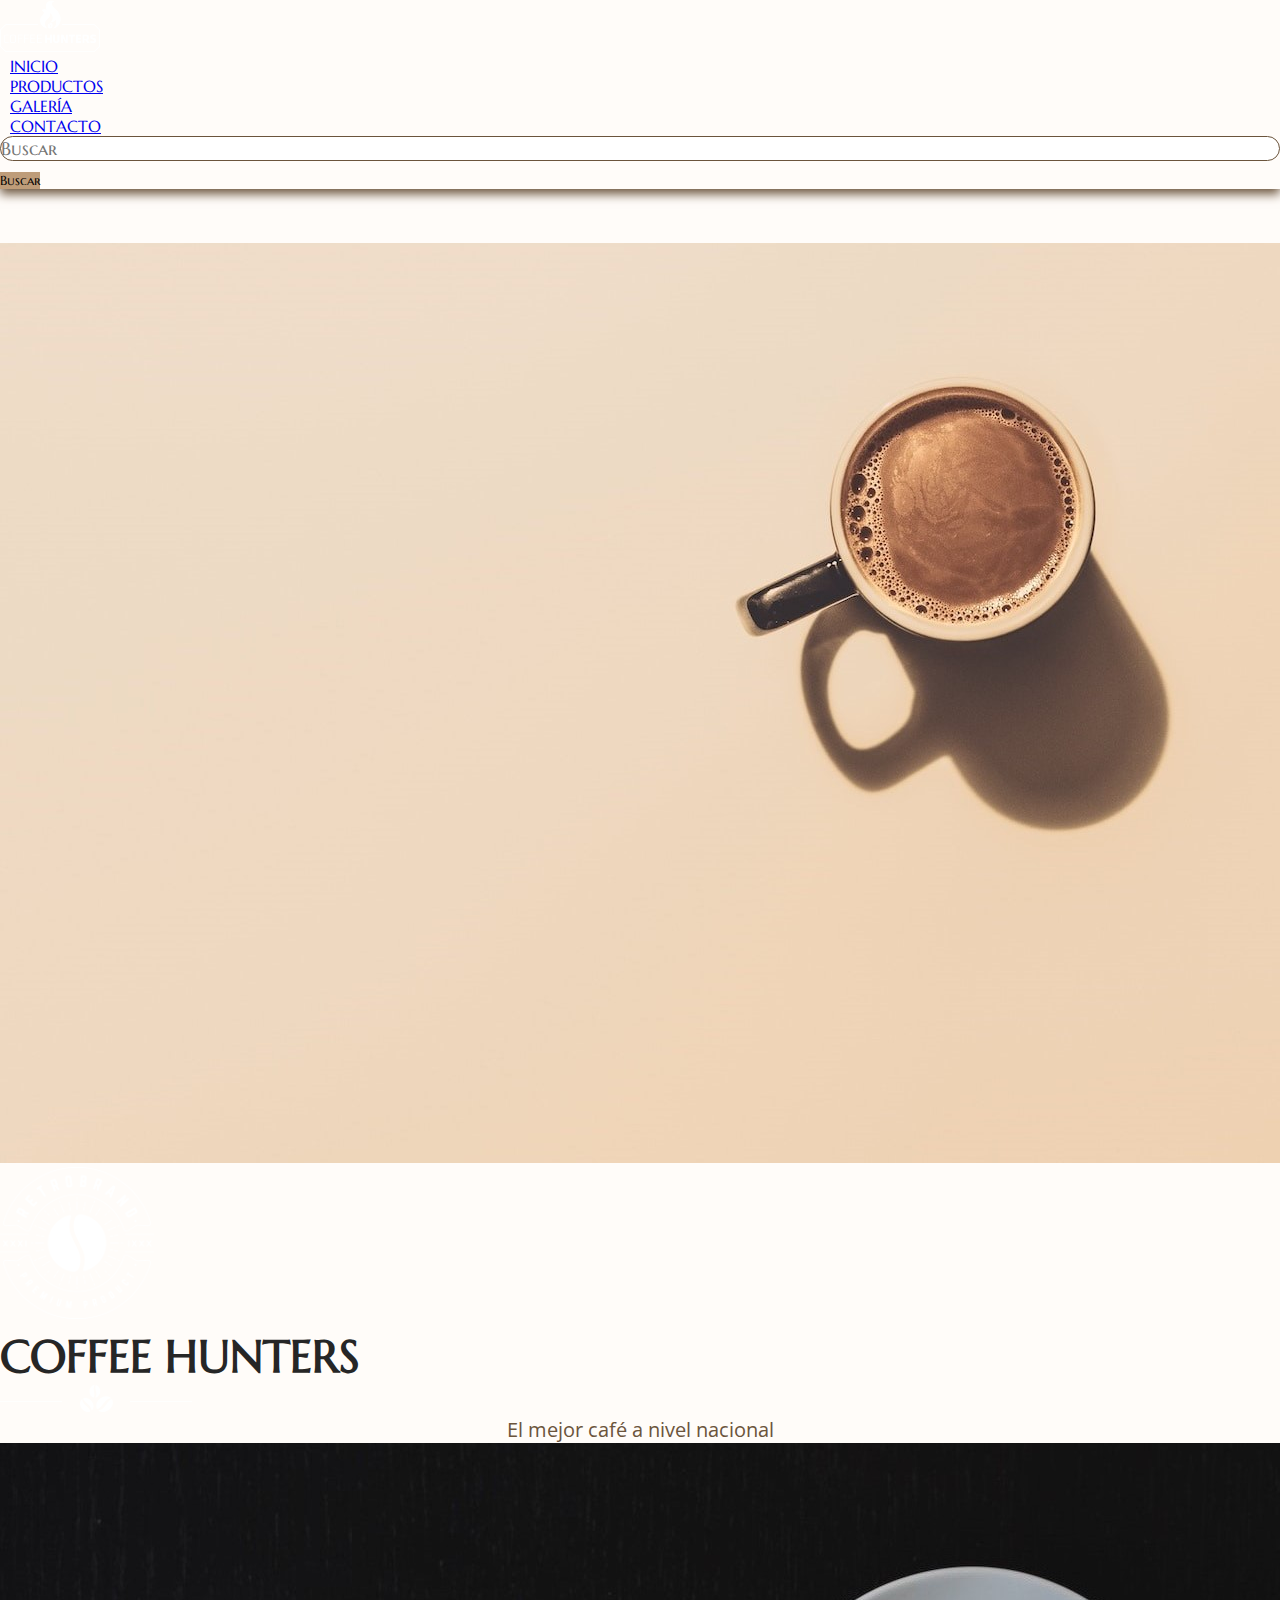
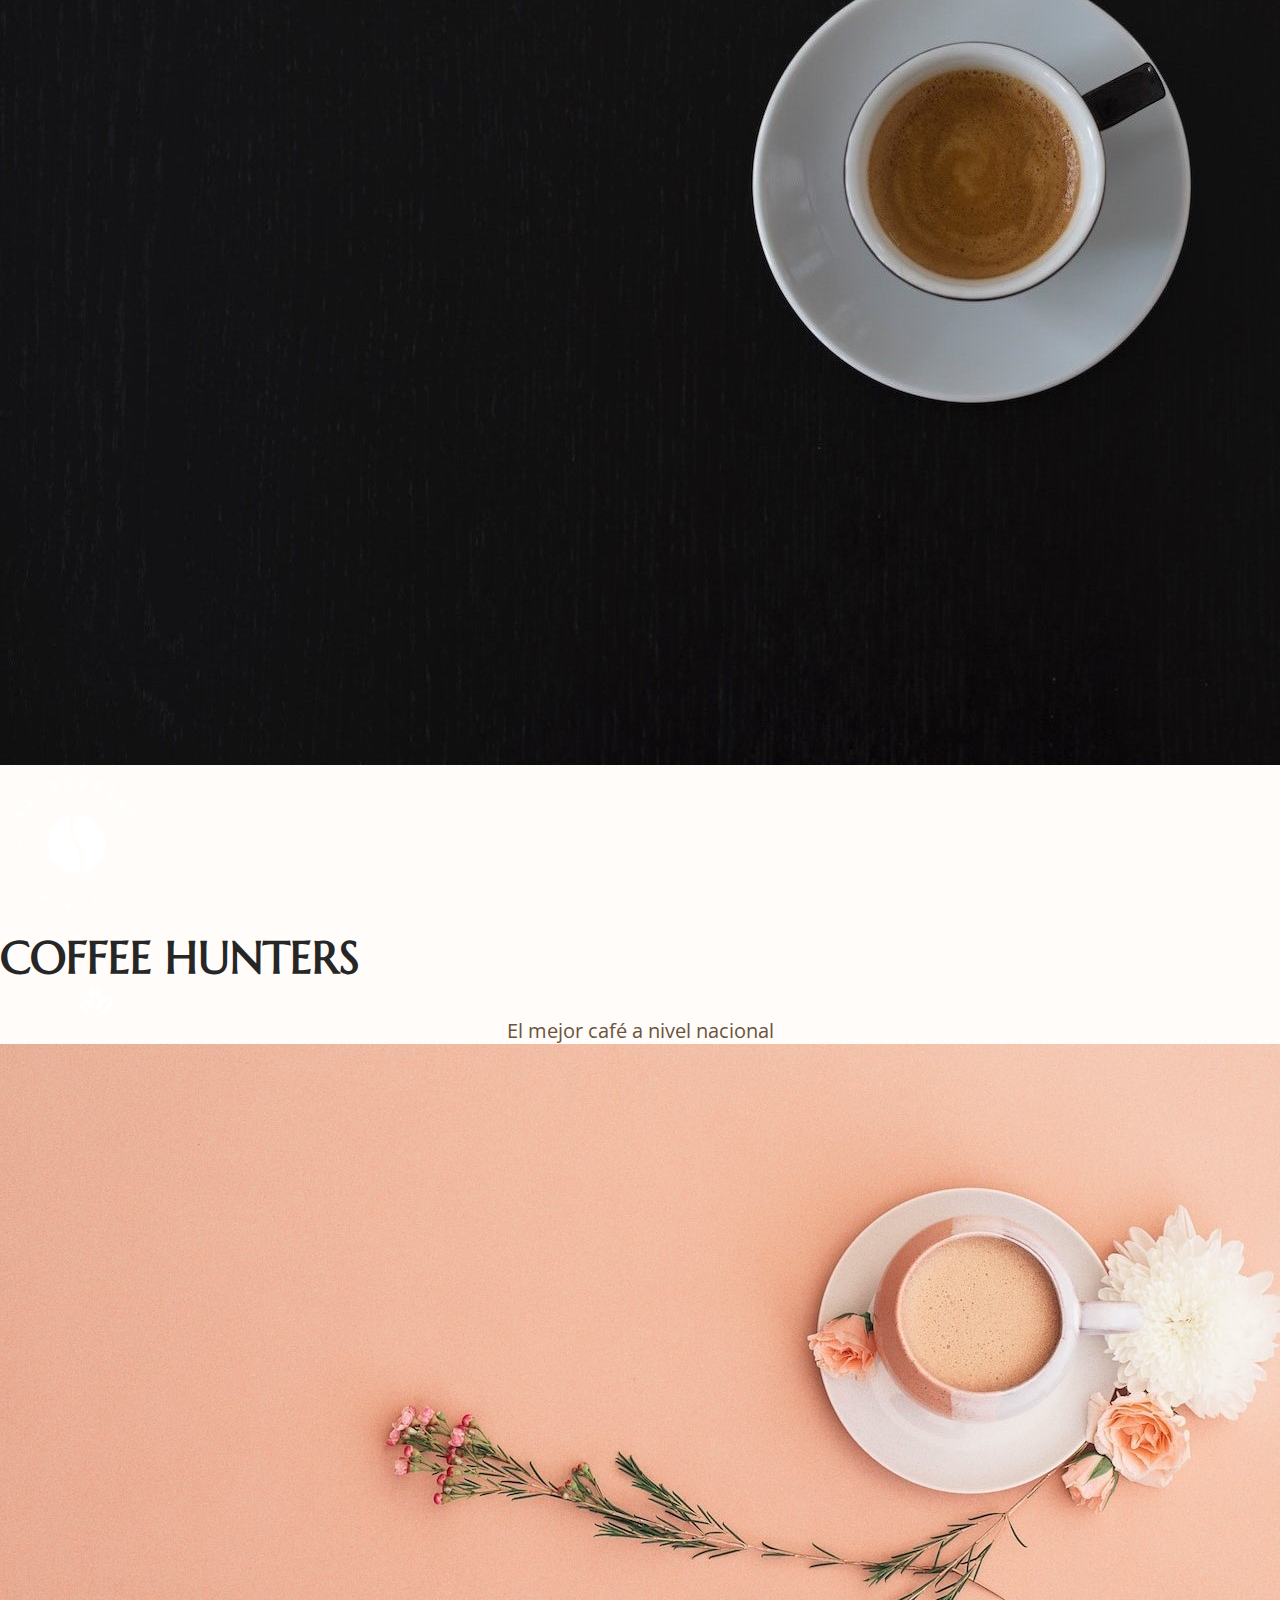
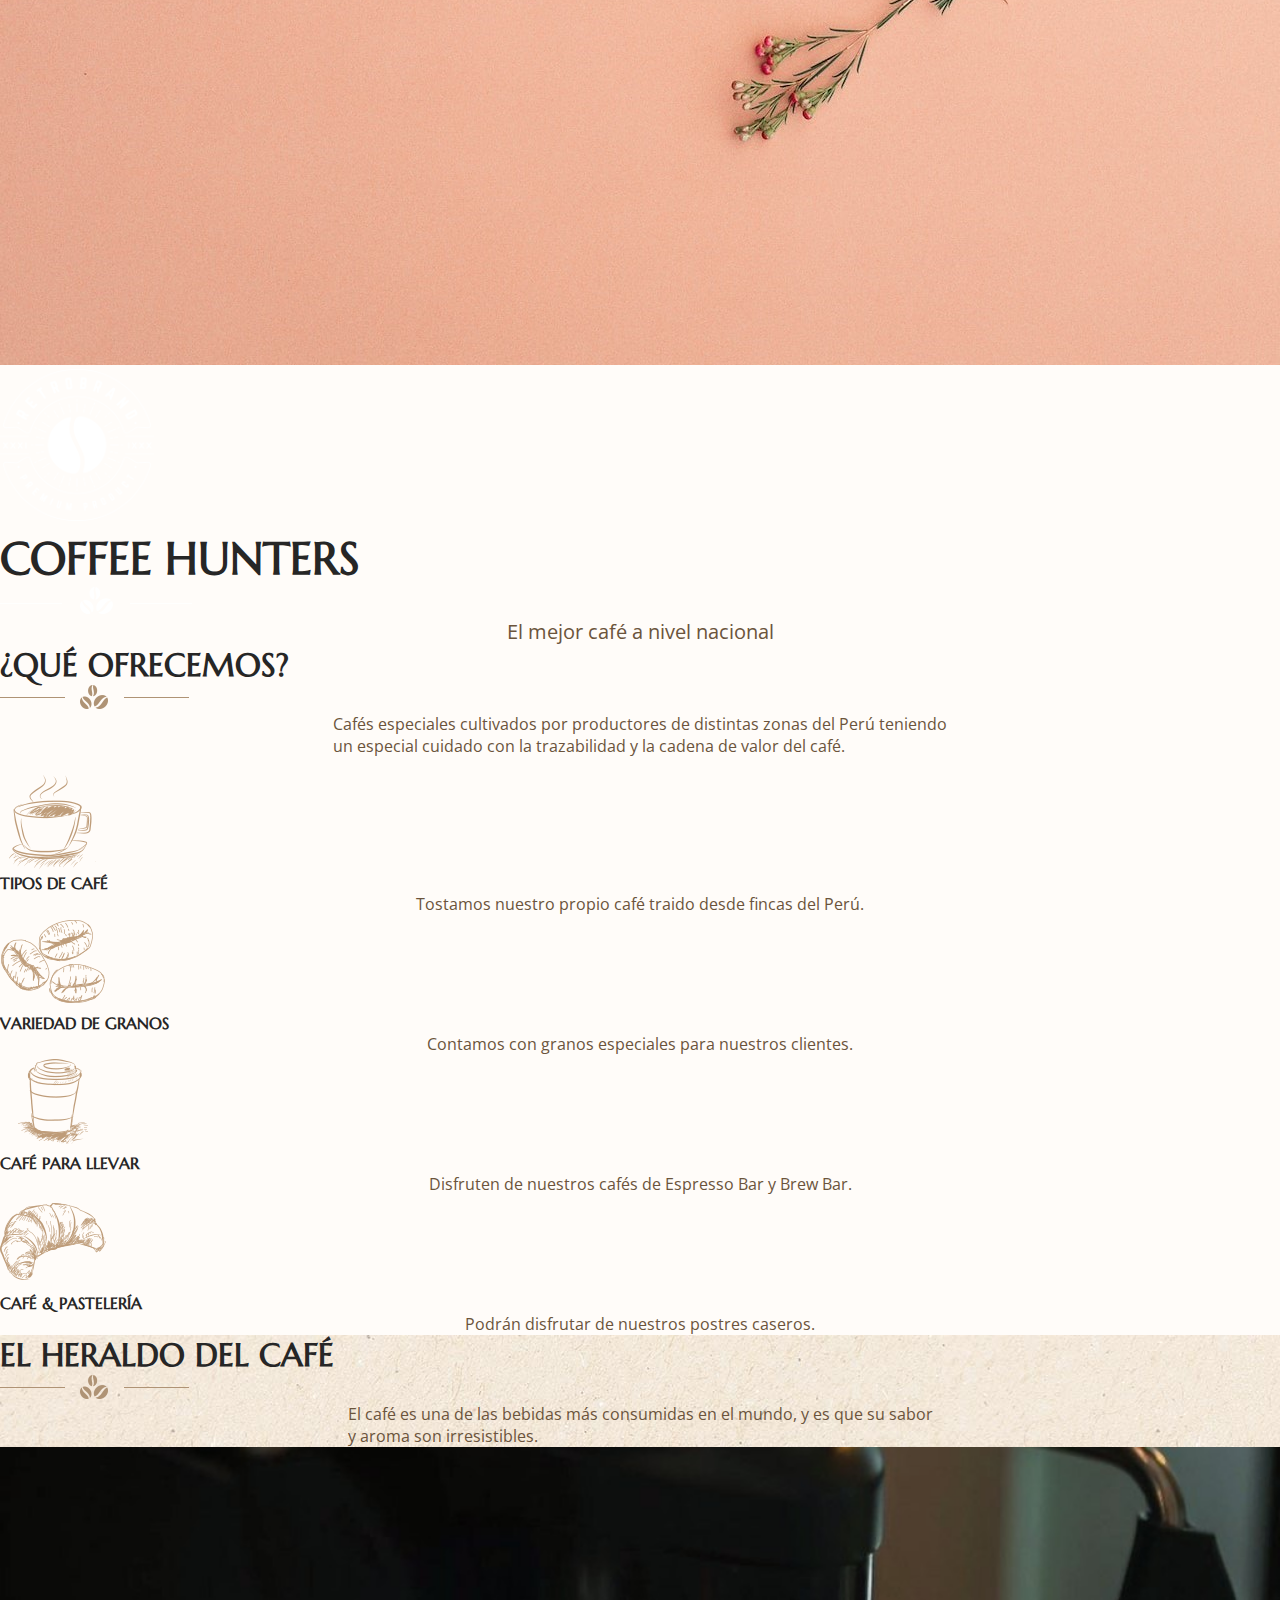
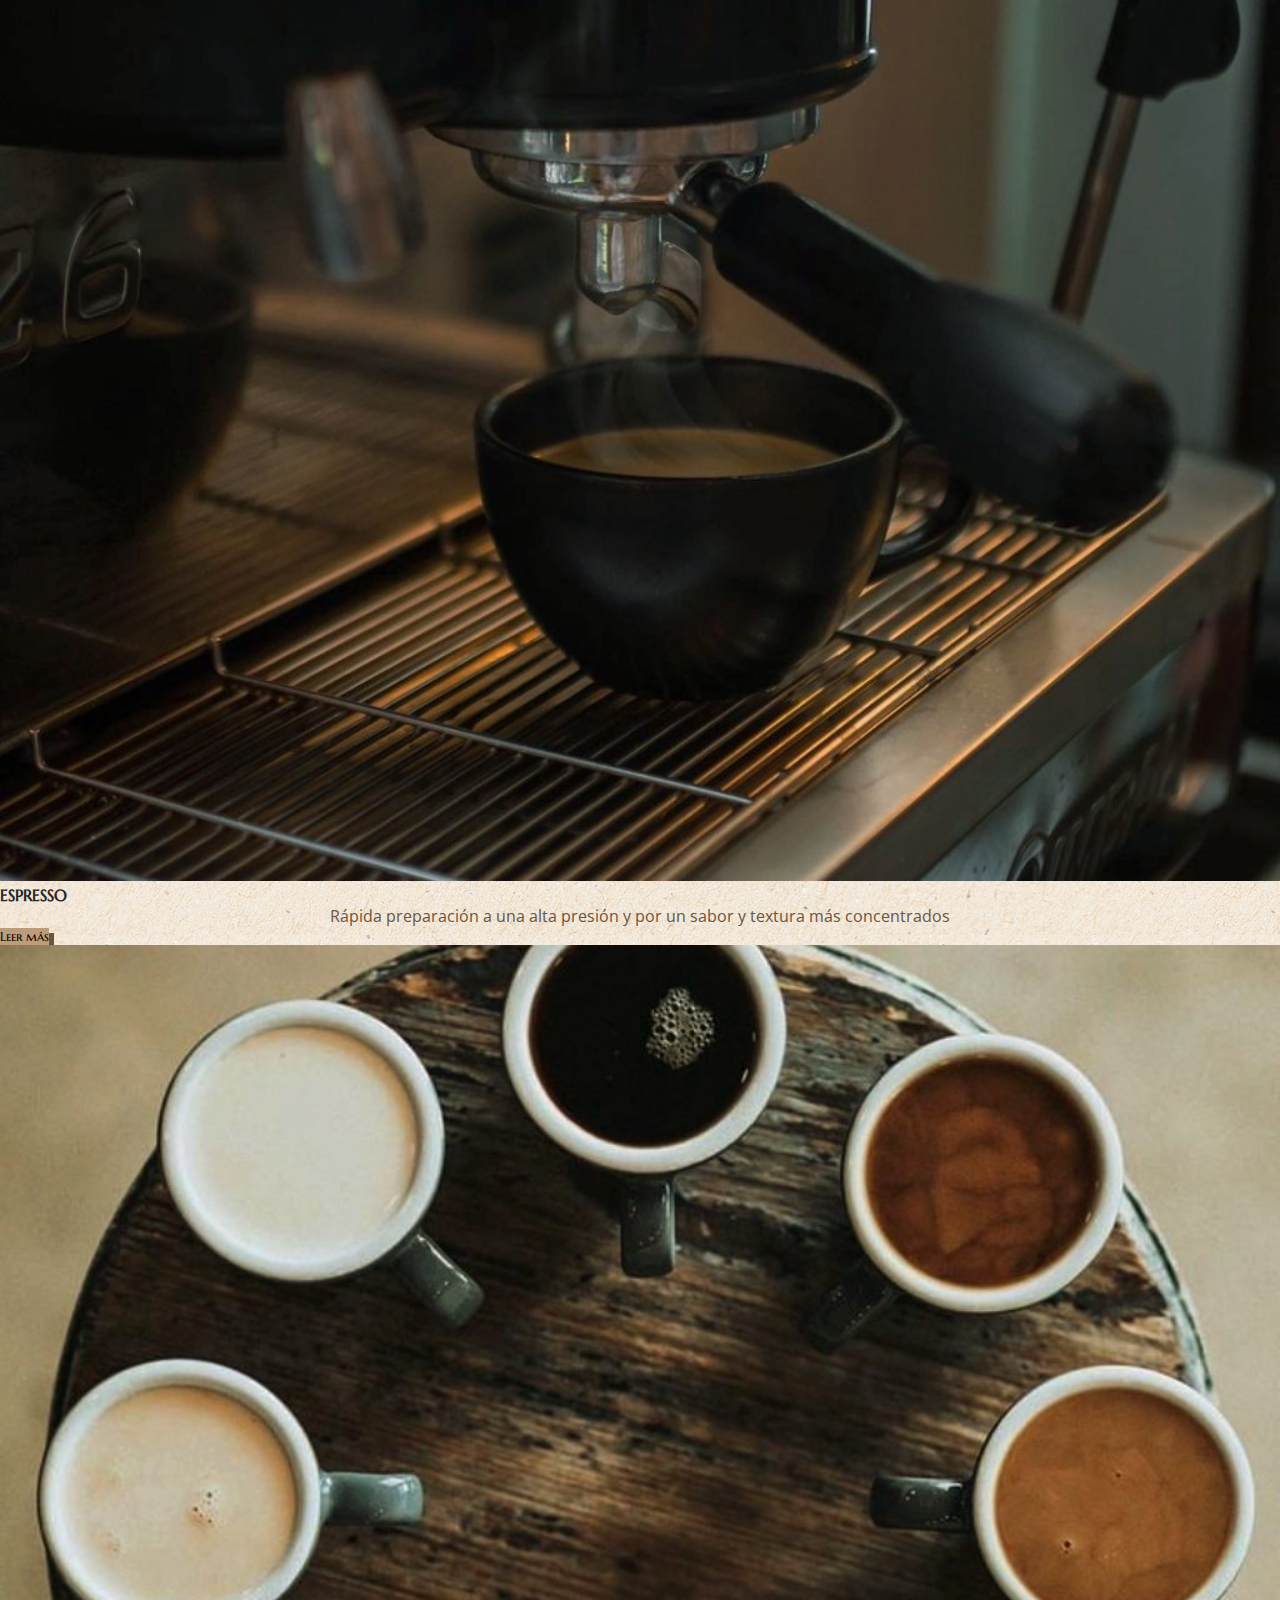
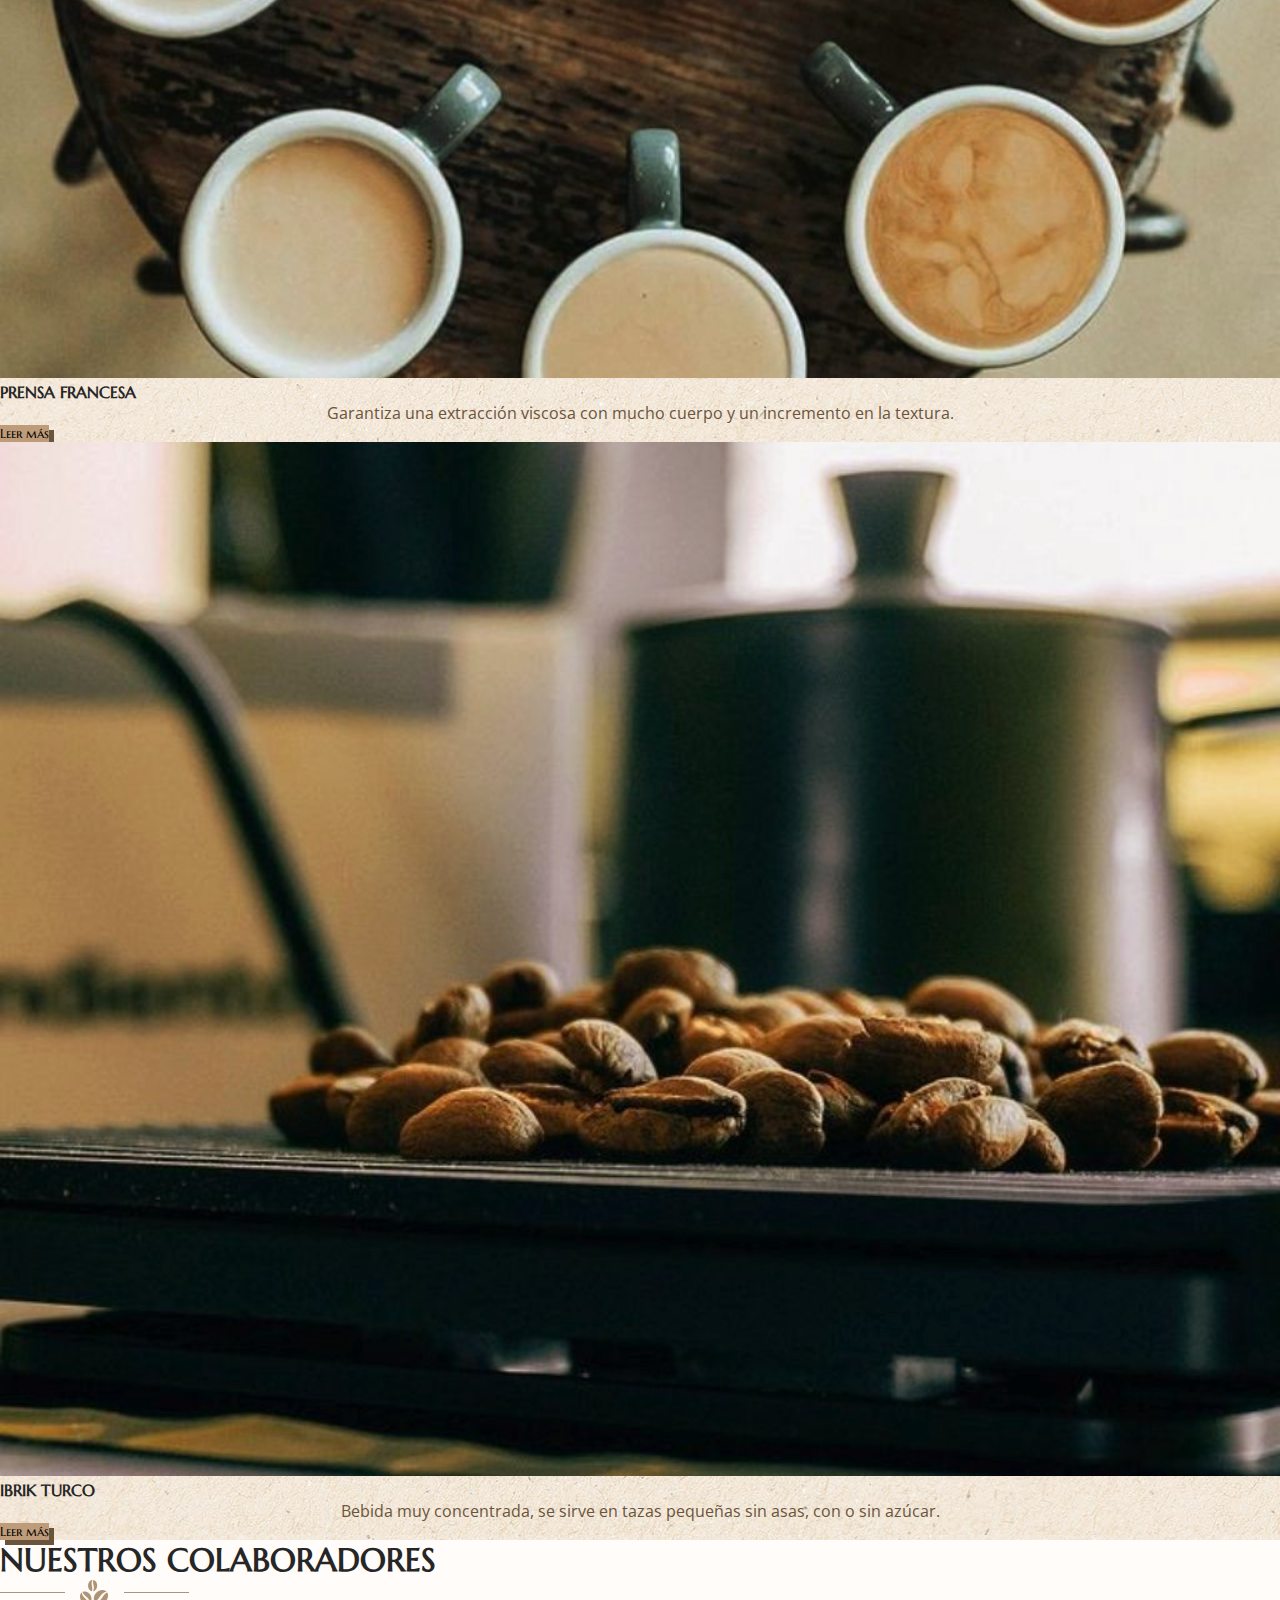
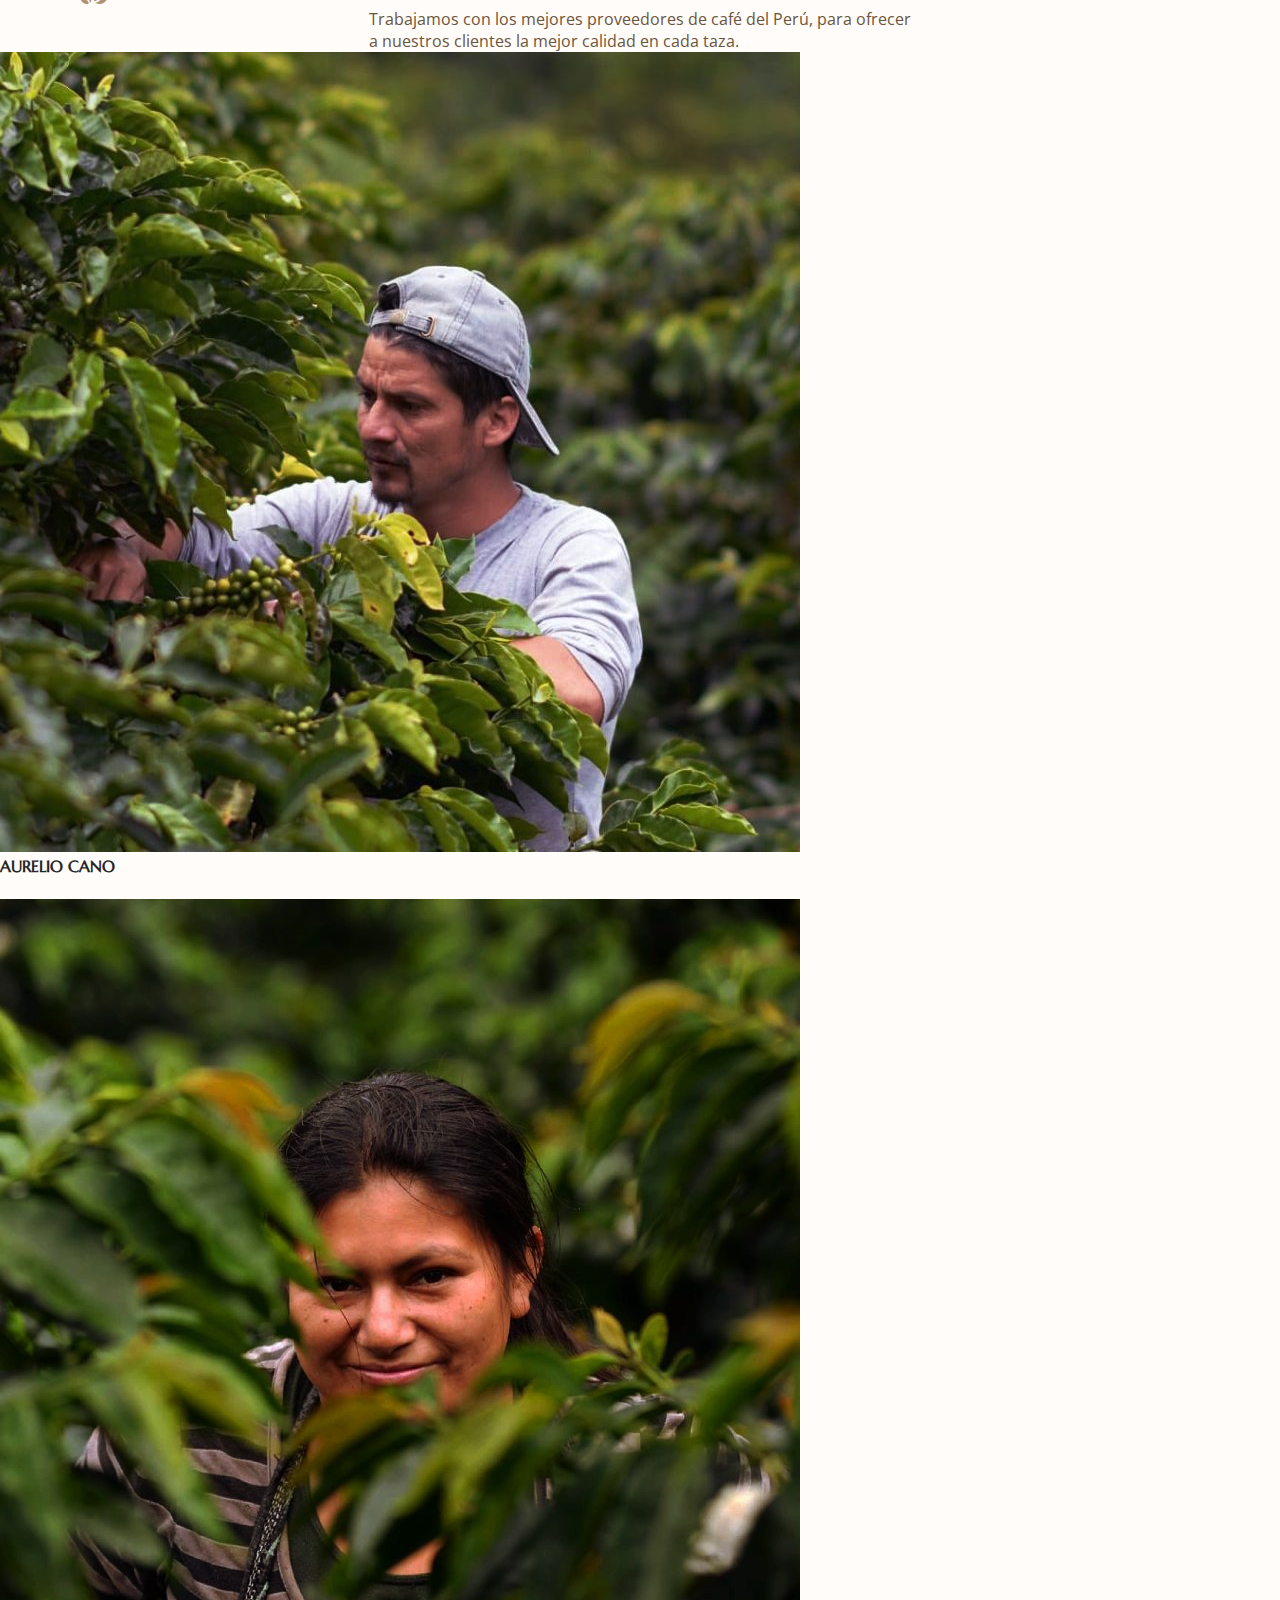
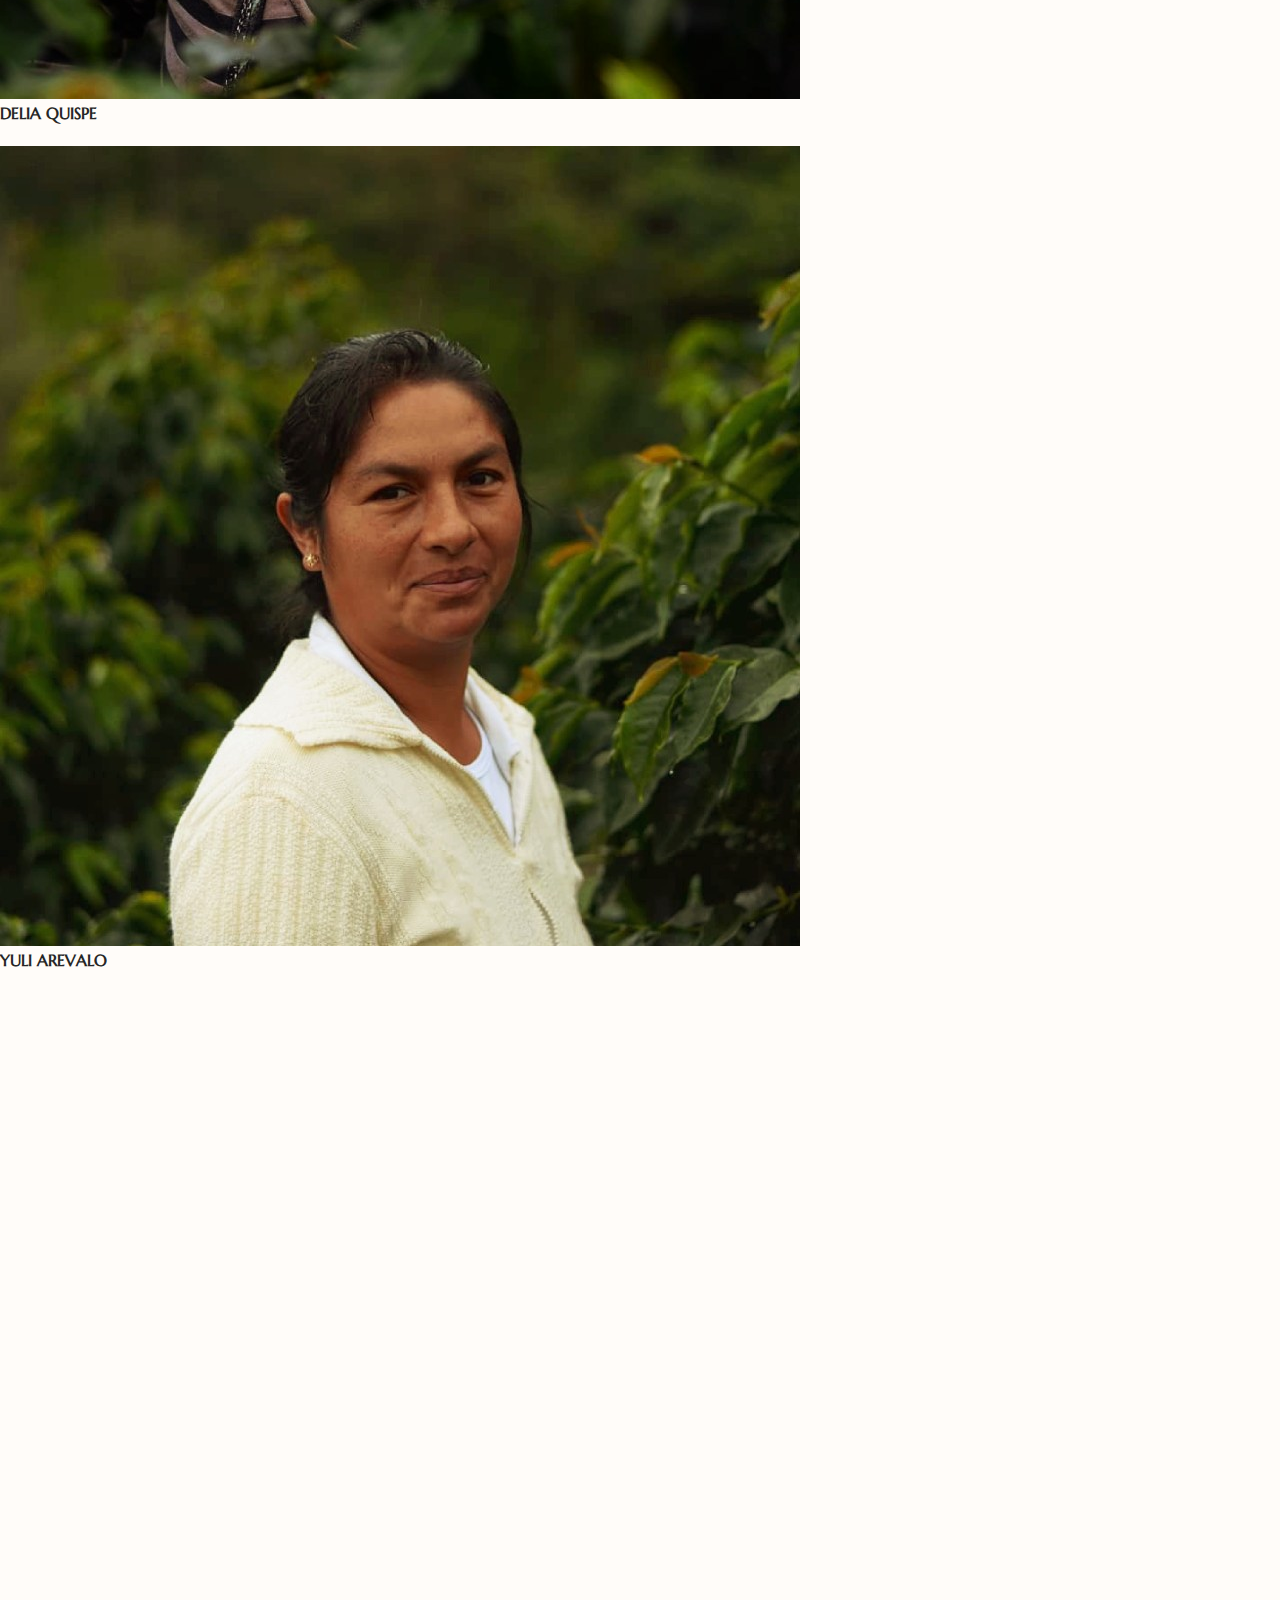
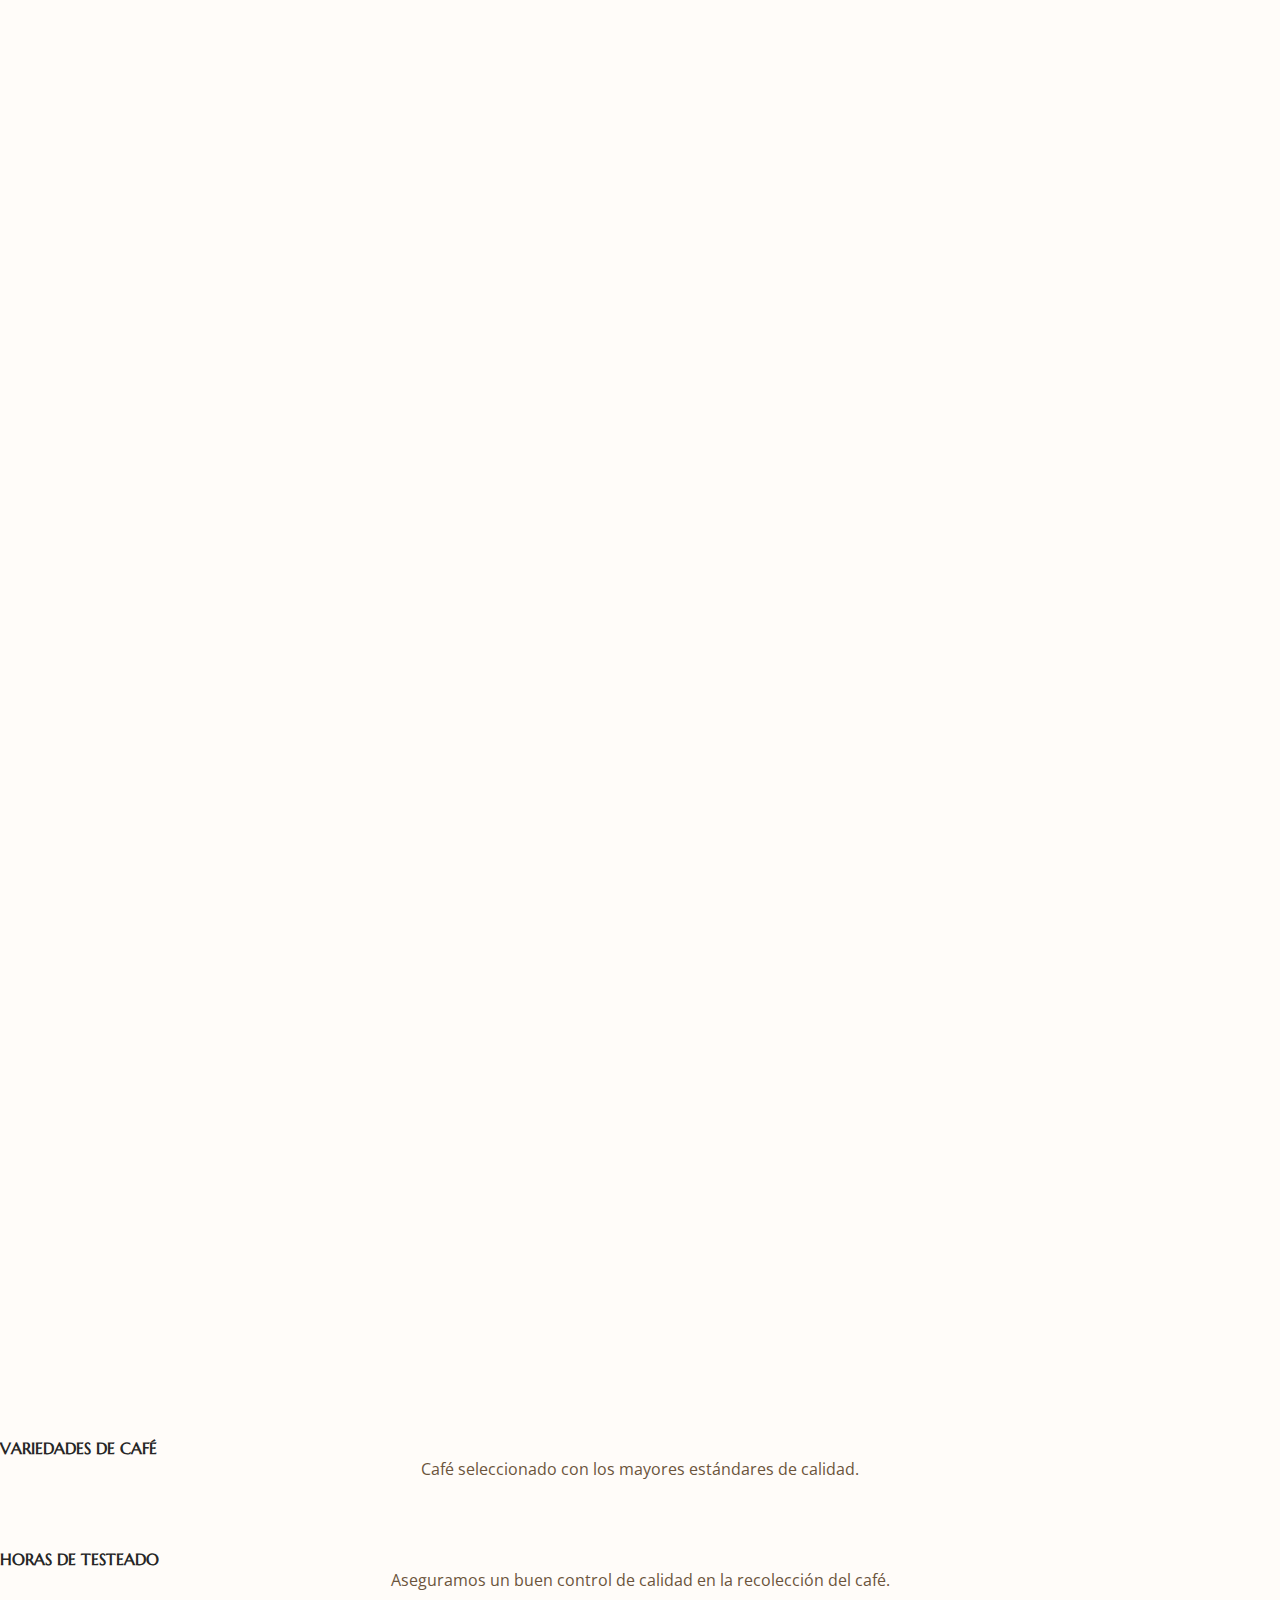
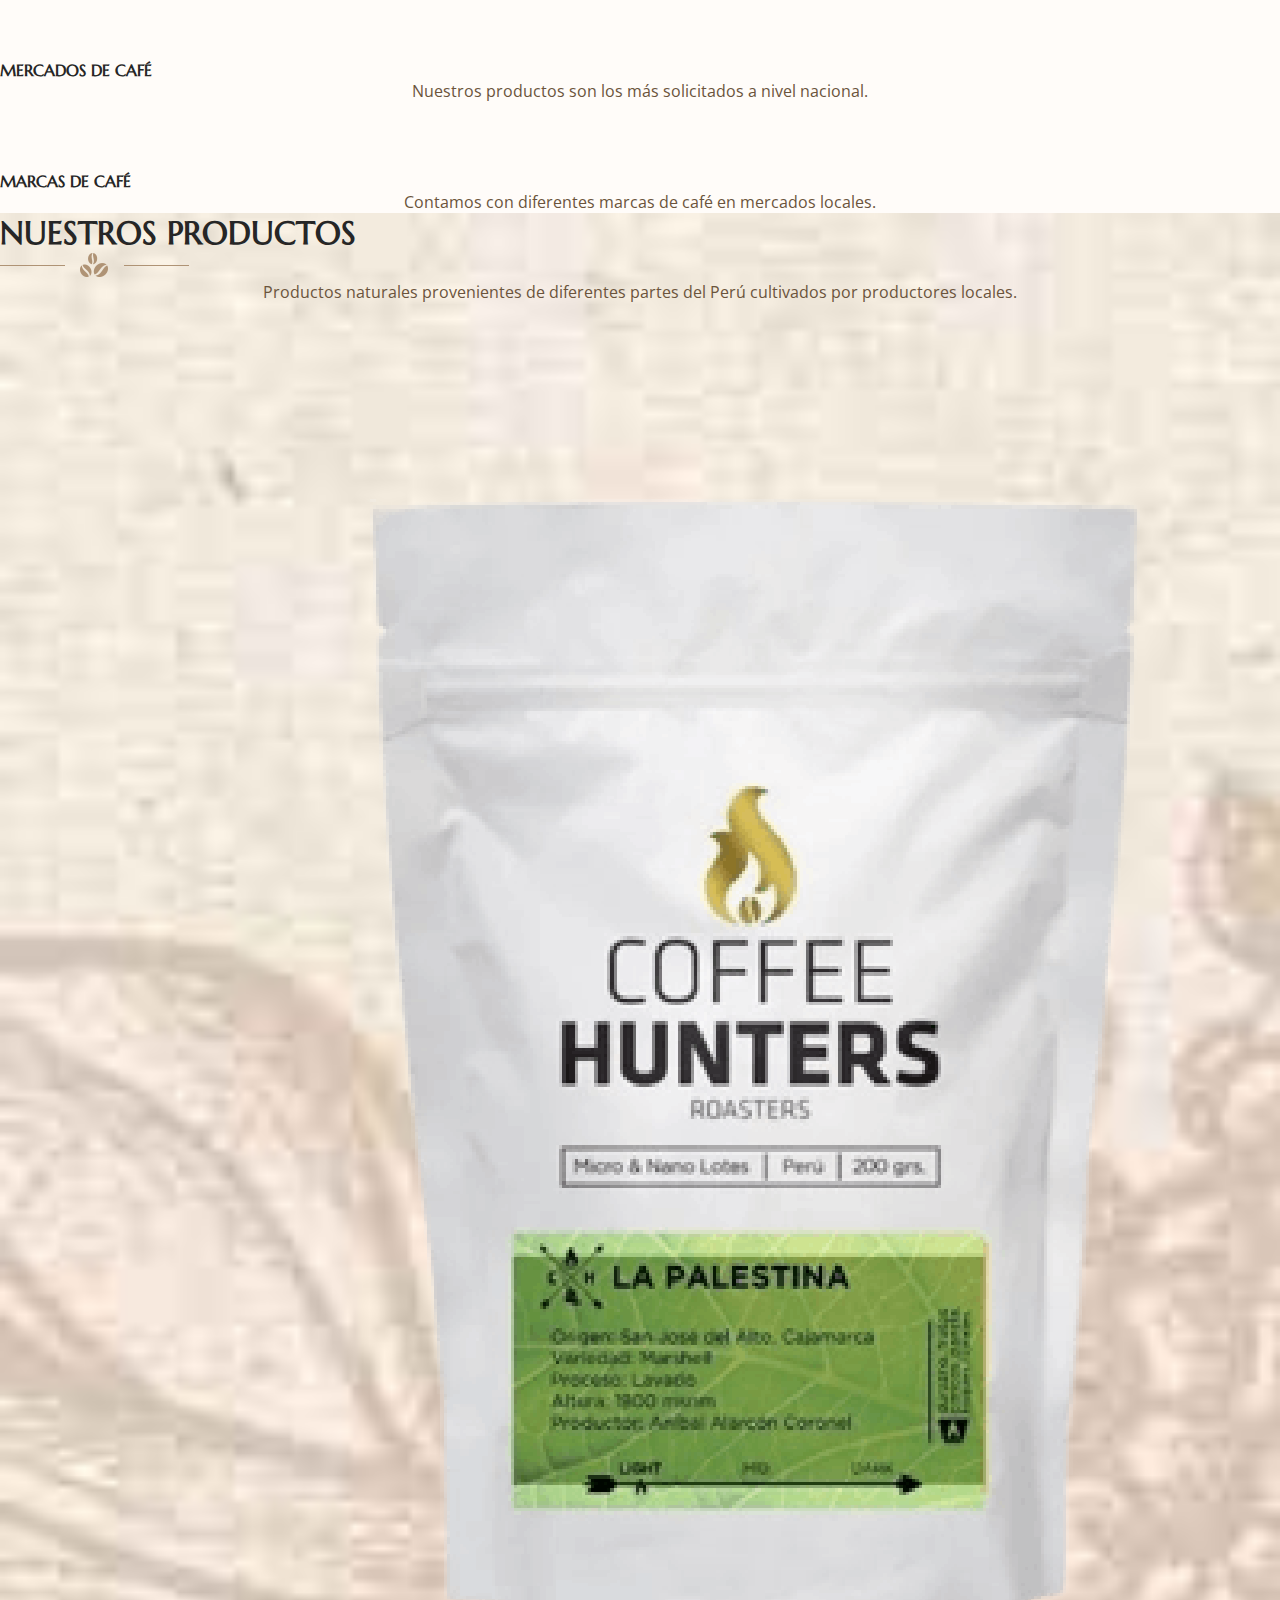
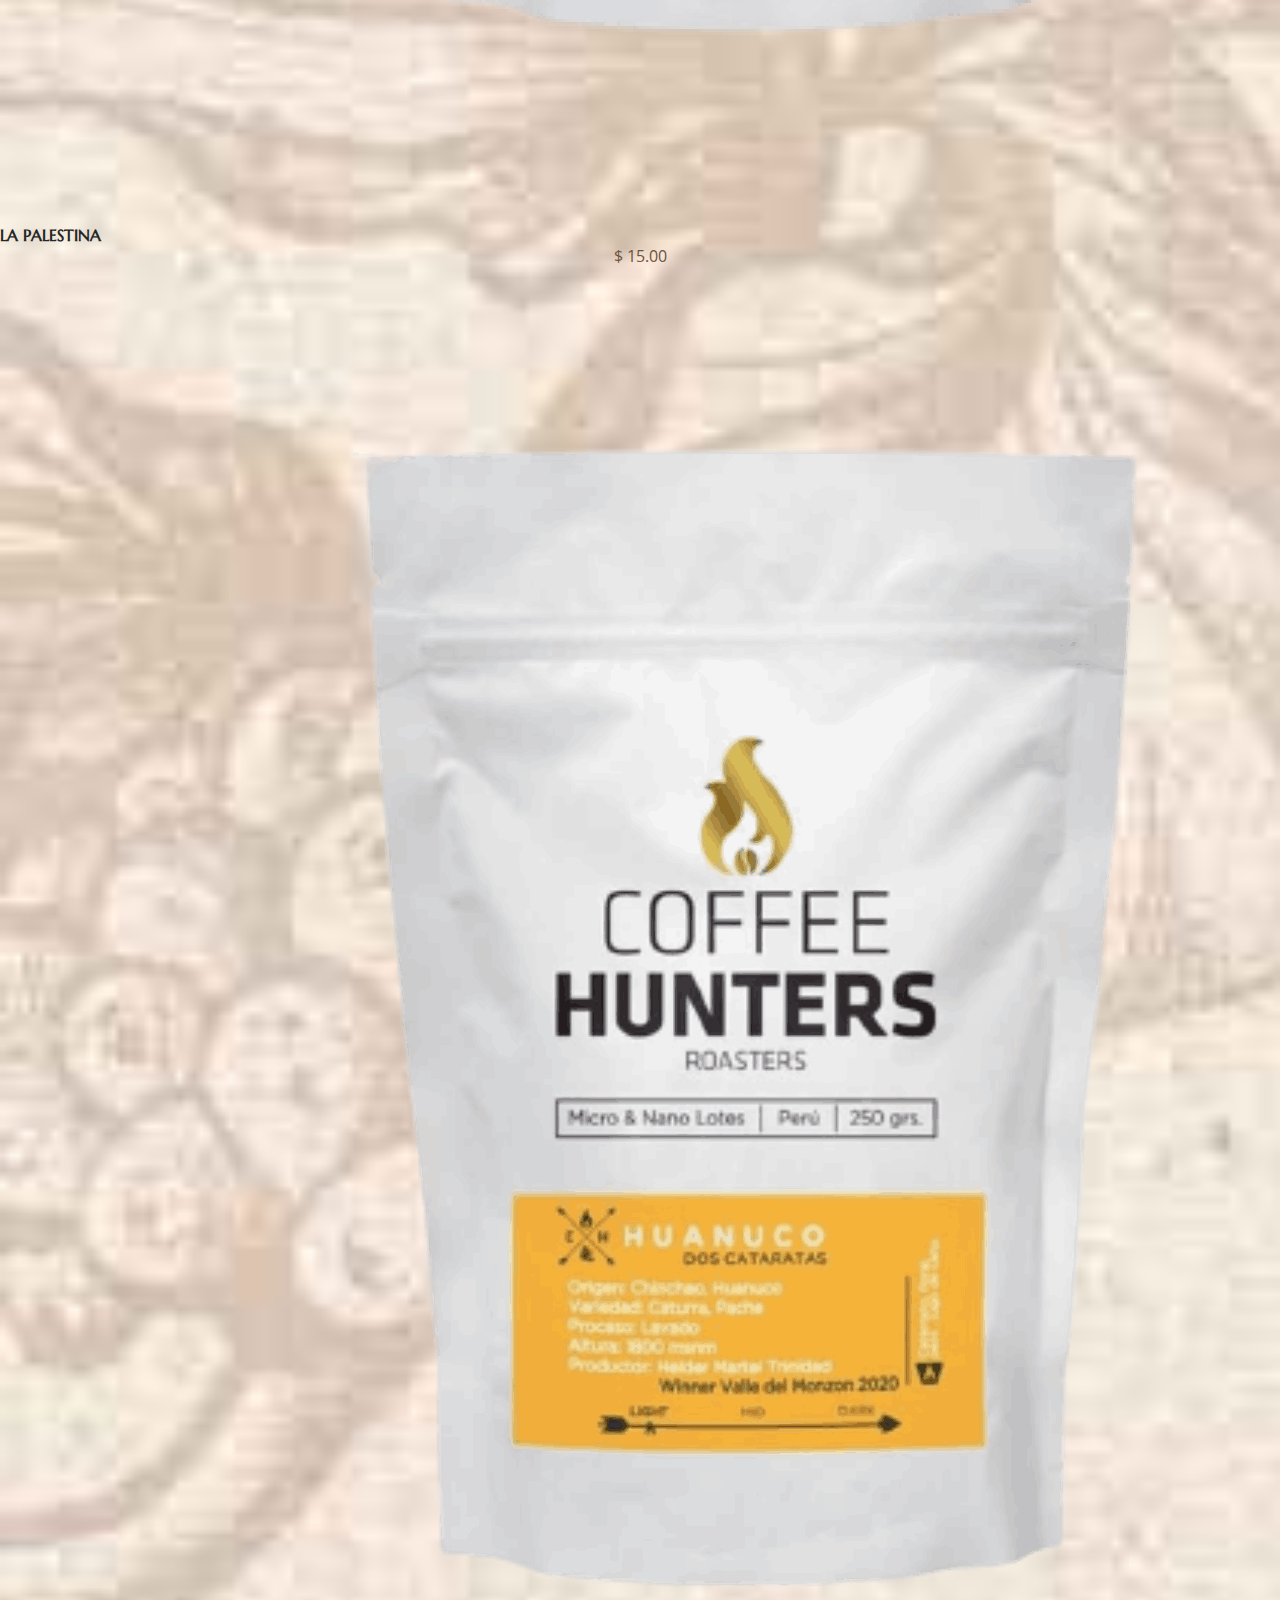
<file: index.html>
<!DOCTYPE html>
<html lang="es">

<head>
  <meta charset="UTF-8">
  <meta http-equiv="X-UA-Compatible" content="IE=edge">
  <meta name="viewport" content="width=device-width, initial-scale=1.0">
  <title>CoffeeHunter</title>
  <link rel="icon" href="assets/img/logo.png">

  <!--==================== BOOTSTRAP ====================-->
  <link href="https://cdn.jsdelivr.net/npm/bootstrap@5.0.2/dist/css/bootstrap.min.css" rel="stylesheet"
    integrity="sha384-EVSTQN3/azprG1Anm3QDgpJLIm9Nao0Yz1ztcQTwFspd3yD65VohhpuuCOmLASjC" crossorigin="anonymous">
  <!--==================== CSS ====================-->
  <link rel="stylesheet" href="assets/css/style.css">

  <!--==================== FONT AWESOME ====================-->
  <link rel="stylesheet" href="https://cdnjs.cloudflare.com/ajax/libs/font-awesome/6.2.0/css/all.min.css"
    integrity="sha512-xh6O/CkQoPOWDdYTDqeRdPCVd1SpvCA9XXcUnZS2FmJNp1coAFzvtCN9BmamE+4aHK8yyUHUSCcJHgXloTyT2A=="
    crossorigin="anonymous" referrerpolicy="no-referrer">

  <!--==================== UNICONS ====================-->
  <link rel="stylesheet" href="https://unicons.iconscout.com/release/v4.0.8/css/line.css">

  <!--==================== ANIMATE CSS ====================-->
  <link rel="stylesheet" href="https://cdnjs.cloudflare.com/ajax/libs/animate.css/4.1.1/animate.min.css" />
</head>

<body>
  <header>
    <div class="nav-barra">
      <nav class="navbar navbar-expand-lg navbar-dark bg-dark px-5 py-2 fixed-top">
        <div class="container">
          <a class="navbar-brand" href="#"><img class="logo mb-3" src="assets/img/logo-cabecera2.png" alt="logo"></a>
          <button class="navbar-toggler" type="button" data-bs-toggle="collapse" data-bs-target="#navbarScroll"
            aria-controls="navbarScroll" aria-expanded="false" aria-label="Toggle navigation">
            <span class="navbar-toggler-icon"></span>
          </button>
          <div class="collapse navbar-collapse" id="navbarScroll">
            <ul class="navbar-nav me-auto my-2 my-lg-0 navbar-nav-scroll" style="--bs-scroll-height: 100px;">
              <li class="nav-item">
                <a class="nav-link active text-light nav__enlace" aria-current="page" href="index.html">INICIO</a>
              </li>
              <li class="nav-item">
                <a class="nav-link active text-light nav__enlace" aria-current="page" href="productos.php">PRODUCTOS</a>
              </li>
              <li class="nav-item">
                <a class="nav-link active text-light nav__enlace" aria-current="page" href="galeria.html">GALERÍA</a>
              </li>
              <li class="nav-item">
                <a class="nav-link active text-light nav__enlace" aria-current="page" href="contacto.php">CONTACTO</a>
              </li>
            </ul>
            <form class="d-flex" role="search">
              <input class="form-control me-2" type="search" placeholder="Buscar" aria-label="Search">
              <button class="btn btn-outline-secondary text-light" type="submit">Buscar</button>
            </form>
          </div>
        </div>
      </nav>
    </div>
  </header>

  <main>
    <!-- Inicio del Carrusel -->
    <section class="carrusel">
      <div class="row">
        <div class="col">
          <div class="carousel slide" id="slideshow" data-ride="carousel">
            <!-- Indicadores -->
            <ol class="carousel-indicators">
              <li data-bs-target="#slideshow" data-bs-slide-to="0" class="active"></li>
              <li data-bs-target="#slideshow" data-bs-slide-to="1"></li>
              <li data-bs-target="#slideshow" data-bs-slide-to="2"></li>
            </ol>

            <!-- Slides -->
            <div class="carousel-inner">
              <div class="carousel-item active">
                <img src="assets/img/slider.jpg" class="d-block w-100" alt="banner 1">
                <div class="carousel-caption d-none d-md-block">
                  <div class="animate_animated animate__heartBeat animate__bounceInUp carrusel__info">
                    <img src="assets/img/icon.png" alt="icono" class="my-2 icon">
                    <h1 class="text-white">COFFEE HUNTERS</h1>
                    <img src="assets/img/slider-separator.png" alt="separador" class="w-auto mb-2">
                    <p class="text-white">El mejor café a nivel nacional</p>
                  </div>
                </div>
              </div>
              <div class="carousel-item">
                <img src="assets/img/slider2.jpg" class="d-block w-100" alt="banner 2">
                <div class="carousel-caption d-none d-md-block">
                  <div class="animate_animated animate__heartBeat animate__bounceInUp carrusel__info">
                    <img src="assets/img/icon.png" alt="icono" class="my-2 icon">
                    <h1 class="text-white">COFFEE HUNTERS</h1>
                    <img src="assets/img/slider-separator.png" alt="separador" class="w-auto mb-2">
                    <p class="text-white">El mejor café a nivel nacional</p>
                  </div>
                </div>
              </div>
              <div class="carousel-item">
                <img src="assets/img/slider3.jpg" class="d-block w-100" alt="banner 2">
                <div class="carousel-caption d-none d-md-block">
                  <div class="animate_animated animate__heartBeat animate__bounceInUp carrusel__info">
                    <img src="assets/img/icon.png" alt="icono" class="my-2 icon">
                    <h1 class="text-white">COFFEE HUNTERS</h1>
                    <img src="assets/img/slider-separator.png" alt="separador" class="w-auto mb-2">
                    <p class="text-white">El mejor café a nivel nacional</p>
                  </div>
                </div>
              </div>
            </div>

            <!-- Controles -->
            <a href="#slideshow" class="carousel-control-prev" data-bs-slide="prev">
              <span class="carousel-control-prev-icon" aria-hidden="true"></span>
              <span class="sr-only"></span>
            </a>
            <a href="#slideshow" class="carousel-control-next" data-bs-slide="next">
              <span class="carousel-control-next-icon" aria-hidden="true"></span>
              <span class="sr-only"></span>
            </a>
          </div>
        </div>
      </div>
    </section>
    <!-- Fin del Carrusel -->

    <!-- Inicio de Nosotros -->
    <section id="nosotros" class="m-5">
      <div class="container d-block w-100 text-center p-5">
        <h1>¿QUÉ OFRECEMOS?</h1>
        <img src="assets/img/title-separator.png" alt="separador" class="p-3">
        <p>
          Cafés especiales cultivados por productores de distintas zonas del Perú teniendo <br>
          un especial cuidado con la trazabilidad y la cadena de valor del café.
        </p>
        <div class="container">
          <br>
          <div class="row nosotros__fila">
            <div class="col-sm-12 col-md-6 col-lg-3">
              <img src="assets/img/producto1.png" alt="producto 1" class="p-3">
              <h4>TIPOS DE CAFÉ</h4>
              <p>Tostamos nuestro propio café traido desde fincas del Perú.</p>
            </div>
            <div class="col-sm-12 col-md-6 col-lg-3">
              <img src="assets/img/producto2.png" alt="producto 2" class="p-3">
              <h4>VARIEDAD DE GRANOS</h4>
              <p>Contamos con granos especiales para nuestros clientes.</p>
            </div>
            <div class="col-sm-12 col-md-6 col-lg-3">
              <img src="assets/img/producto3.png" alt="producto 3" class="p-3">
              <h4>CAFÉ PARA LLEVAR</h4>
              <p>Disfruten de nuestros cafés de Espresso Bar y Brew Bar.</p>
            </div>
            <div class="col-sm-12 col-md-6 col-lg-3">
              <img src="assets/img/producto4.png" alt="producto 4" class="p-3">
              <h4>CAFÉ & PASTELERÍA</h4>
              <p>Podrán disfrutar de nuestros postres caseros.</p>
            </div>
          </div>
        </div>
      </div>
    </section>
    <!-- Fin de Nosotros -->

    <!-- Inicio de Heraldo -->
    <section id="heraldo" class="p-5">
      <div class="container d-block w-100 text-center p-5">
        <h1>EL HERALDO DEL CAFÉ</h1>
        <img src="assets/img/title-separator.png" alt="separador" class="p-3">
        <p>
          El café es una de las bebidas más consumidas en el mundo, y es que su sabor <br>
          y aroma son irresistibles.
        </p>
        <div class="container my-4">
          <div class="row">
            <div class="col-sm-12 col-md-6 col-lg-4 heraldo__column">
              <img src="assets/img/coffe1.jpg" class="heraldo__img py-3" alt="heraldo">
              <h4>ESPRESSO</h4>
              <p class="mb-3">Rápida preparación a una alta presión y por un sabor y textura más concentrados</p>
              <button class="btn btn-outline-secondary text-light services__button mb-4">Leer más <i
                  class="uil uil-arrow-right button__icon"></i></button>

              <div class="services__modal">
                <div class="services__modal-content p-4">
                  <h4 class="my-4">ESPRESSO</h4>
                  <i class="uil uil-times services__modal-close"></i>
                  <ul>
                    <li class="services__modal-service">
                      <i class="uil uil-check-circle px-2"></i>
                      <p>Fundamental contar con un gran café. El barista puede ser un artista pero
                        no hace milagros, de un mal café nunca obtendrá un buen expreso.</p>
                    </li>
                    <li class="services__modal-service">
                      <i class="uil uil-check-circle px-2"></i>
                      <p>El grado de molienda, ya que el café expreso requiere obtener un molido
                        fino del grano de café. Aproximadamente la textura de los granos de
                        azúcar.</p>
                    </li>
                    <li class="services__modal-service">
                      <i class="uil uil-check-circle px-2"></i>
                      <p>El otro gran ingrediente para un buen expreso como supondrás es el agua.
                      </p>
                    </li>
                    <li class="services__modal-service">
                      <i class="uil uil-check-circle px-2"></i>
                      <p>Tener una buena cafetera espresso que haga llegar el agua con la
                        suficiente presión y temperatura adecuada para obtener lo mejor del
                        café.</p>
                    </li>
                  </ul>
                </div>
              </div>
            </div>

            <div class="col-sm-12 col-md-6 col-lg-4 heraldo__column">
              <img src="assets/img/coffe2.jpg" class="heraldo__img py-3" alt="heraldo">
              <h4>PRENSA FRANCESA</h4>
              <p class="mb-3">Garantiza una extracción viscosa con mucho cuerpo y un incremento en la textura.</p>
              <button class="btn btn-outline-secondary text-light services__button mb-4">Leer más <i
                  class="uil uil-arrow-right button__icon"></i></button>

              <div class="services__modal">
                <div class="services__modal-content p-4">
                  <h4 class="my-4">PRENSA FRANCESA</h4>
                  <i class="uil uil-times services__modal-close"></i>
                  <ul>
                    <li class="services__modal-service">
                      <i class="uil uil-check-circle px-2"></i>
                      <p>La cafetera de émbolo requiere de una molienda gruesa.</p>
                    </li>
                    <li class="services__modal-service">
                      <i class="uil uil-check-circle px-2"></i>
                      <p>El café de calidad, preferiblemente arábica 100%, o blends con una buena
                        arábica y una gran robusta en proporciones de 8 a 9, siento el ocho o
                        nueve de arábica y lo restante de robusta.</p>
                    </li>
                    <li class="services__modal-service">
                      <i class="uil uil-check-circle px-2"></i>
                      <p>Como la mayor parte del café que llevas a tu taza es agua, que el agua
                        que utilizas ha de ser a la fuerza de calidad.</p>
                    </li>
                    <li class="services__modal-service">
                      <i class="uil uil-check-circle px-2"></i>
                      <p>El ratio de extracción agua café es una fórmula sencilla que se obtiene
                        de dividir los gramos de agua por los gramos de café que vas a utilizar.
                      </p>
                    </li>
                  </ul>
                </div>
              </div>
            </div>

            <div class="col-sm-12 col-md-6 col-lg-4 heraldo__column">
              <img src="assets/img/coffe3.jpg" class="heraldo__img py-3" alt="heraldo">
              <h4>IBRIK TURCO</h4>
              <p class="mb-3">Bebida muy concentrada, se sirve en tazas pequeñas sin asas, con o sin azúcar.</p>
              <button class="btn btn-outline-secondary text-light services__button">Leer más <i
                  class="uil uil-arrow-right button__icon"></i></button>

              <div class="services__modal">
                <div class="services__modal-content p-4">
                  <h4 class="my-4">IBRIK TURCO</h4>
                  <i class="uil uil-times services__modal-close"></i>
                  <ul>
                    <li class="services__modal-service">
                      <i class="uil uil-check-circle px-2"></i>
                      <p>Es el método de elaboración del café más antiguo del mundo.</p>
                    </li>
                    <li class="services__modal-service">
                      <i class="uil uil-check-circle px-2"></i>
                      <p>Permanece caliente durante mucho tiempo gracias a su deliciosa espuma,
                        que mantiene su forma durante varios minutos después de que el café se
                        vierte en la taza.</p>
                    </li>
                    <li class="services__modal-service">
                      <i class="uil uil-check-circle px-2"></i>
                      <p>Es único en que sus granos molidos se dejan en la taza: el café no se
                        filtra ni se cuela porque los granos molidos se depositan en el fondo de
                        la taza que se llama la borra (telve en turco)</p>
                    </li>
                    <li class="services__modal-service">
                      <i class="uil uil-check-circle px-2"></i>
                      <p>Es saludable ya que los granos que se depositan en el fondo de la taza no
                        se beben. Además, Contiene menos cafeína en una porción que otros tipos
                        de café.</p>
                    </li>
                  </ul>
                </div>
              </div>
            </div>
          </div>
        </div>
      </div>
    </section>
    <!-- Fin de Heraldo -->

    <!-- Inicio de Colaboradores -->
    <section class="colaboradores my-5">
      <div class="container d-block w-100 text-center p-3">
        <h1>NUESTROS COLABORADORES</h1>
        <img src="assets/img/title-separator.png" alt="separador" class="p-3">
        <p>
          Trabajamos con los mejores proveedores de café del Perú, para ofrecer <br>
          a nuestros clientes la mejor calidad en cada taza.
        </p>
        <div class="container my-5">
          <div class="row">
            <div class="col-sm-12 col-md-6 col-lg-4">
              <img src="assets/img/colaborador1.jpg" alt="colaborador" class="w-100 rounded-circle px-2">
              <h4 class="mt-4">AURELIO CANO</h4>
              <i class="fa-brands fa-facebook"></i>
              <i class="fa-brands fa-instagram"></i>
              <i class="fa-brands fa-twitter mb-4"></i>
            </div>
            <div class="col-sm-12 col-md-6 col-lg-4">
              <img src="assets/img/colaborador2.jpg" alt="colaborador" class="w-100 rounded-circle px-2">
              <h4 class="mt-4">DELIA QUISPE</h4>
              <i class="fa-brands fa-facebook"></i>
              <i class="fa-brands fa-instagram"></i>
              <i class="fa-brands fa-twitter mb-4"></i>
            </div>
            <div class="col-sm-12 col-md-6 col-lg-4">
              <img src="assets/img/colaborador3.jpg" alt="colaborador" class="w-100 rounded-circle px-2">
              <h4 class="mt-4">YULI AREVALO</h4>
              <i class="fa-brands fa-facebook"></i>
              <i class="fa-brands fa-instagram"></i>
              <i class="fa-brands fa-twitter"></i>
            </div>
          </div>
        </div>
      </div>
    </section>
    <!-- Fin de Colaboradores -->

    <!-- Inicio de Flyer -->
    <section>
      <div class="flyer">
        <img src="assets/img/separata.png" alt="flyer" class="d-block w-100 text-center">
      </div>
    </section>
    <!-- Fin de Flyer -->

    <!-- Inicio de Números  -->
    <section id="numeros" class="m-5">
      <div class="container p-5 text-center">
        <div class="row">
          <div class="col-sm-12 col-md-6 col-lg-3 px-4">
            <h3 class="pb-3 wow animate__animated animate__bounceInLeft">30</h3>
            <h4>VARIEDADES DE CAFÉ</h4>
            <p>Café seleccionado con los mayores estándares de calidad.</p>
          </div>
          <div class="col-sm-12 col-md-6 col-lg-3 px-4">
            <h3 class="pb-3 wow animate__animated animate__bounceIn">121</h3>
            <h4>HORAS DE TESTEADO</h4>
            <p>Aseguramos un buen control de calidad en la recolección del café.</p>
          </div>
          <div class="col-sm-12 col-md-6 col-lg-3 px-4">
            <h3 class="pb-3 wow animate__animated animate__bounceIn">210</h3>
            <h4>MERCADOS DE CAFÉ</h4>
            <p>Nuestros productos son los más solicitados a nivel nacional.</p>
          </div>
          <div class="col-sm-12 col-md-6 col-lg-3 px-4">
            <h3 class="pb-3 wow animate__animated animate__bounceInRight">50</h3>
            <h4>MARCAS DE CAFÉ</h4>
            <p>Contamos con diferentes marcas de café en mercados locales.</p>
          </div>
        </div>
      </div>
    </section>
    <!-- Fin de Números -->

    <!-- Inicio de los Productos -->
    <section id="productos" class="p-5">
      <div class="container d-block w-100 p-5 text-center">
        <h1>NUESTROS PRODUCTOS</h1>
        <img src="assets/img/title-separator.png" alt="separador" class="p-3">
        <p>Productos naturales provenientes de diferentes partes del Perú cultivados por productores locales.
        </p>
        <div class="container">
          <br>
          <div class="row">
            <div class="col-sm-12 col-md-6 col-lg-3" id="palestina">
              <img src="assets/img/hunters1.png" alt="hunter" class="w-100 productos__img">
              <h4>LA PALESTINA</h4>
              <P>$ 15.00</P>
            </div>
            <div class="col-sm-12 col-md-6 col-lg-3" id="huanuco">
              <img src="assets/img/hunters2.png" alt="hunter" class="w-100 productos__img">
              <h4>HUÁNUCO</h4>
              <P>$ 18.00</P>
            </div>
            <div class="col-sm-12 col-md-6 col-lg-3" id="inambari">
              <img src="assets/img/hunters3.png" alt="hunter" class="w-100 productos__img">
              <h4>ALTO INAMBARI</h4>
              <P>$ 21.00</P>
            </div>
            <div class="col-sm-12 col-md-6 col-lg-3" id="geisha">
              <img src="assets/img/hunters4.png" alt="hunter" class="w-100 productos__img">
              <h4>GEISHA</h4>
              <P>$ 25.00</P>
            </div>
          </div>
        </div>
      </div>
    </section>
    <!-- Fin de los Productos -->

    <!-- Inicio de Juego -->
    <section id="juego" class="pt-5">
      <div class="container p-5 text-center">
        <div class="row">
          <h1>¿Quieres ganar un descuento en tu próxima compra?</h1>
          <h3 class="py-4">COMPLETA EL JUEGO</h3>
          <div class="col-sm-12 col-lg-12 pb-5 card-container">
            <div class="wrapper">
              <ul class="cards">
                <li class="card">
                  <div class="view front-view">
                    <img src="assets/img/logo.png" alt="icon">
                  </div>
                  <div class="view back-view">
                    <img src="assets/img/img-1.png" alt="card-img">
                  </div>
                </li>
                <li class="card">
                  <div class="view front-view">
                    <img src="assets/img/logo.png" alt="icon">
                  </div>
                  <div class="view back-view">
                    <img src="assets/img/img-2.png" alt="card-img">
                  </div>
                </li>
                <li class="card">
                  <div class="view front-view">
                    <img src="assets/img/logo.png" alt="icon">
                  </div>
                  <div class="view back-view">
                    <img src="assets/img/img-3.png" alt="card-img">
                  </div>
                </li>
                <li class="card">
                  <div class="view front-view">
                    <img src="assets/img/logo.png" alt="icon">
                  </div>
                  <div class="view back-view">
                    <img src="assets/img/img-4.png" alt="card-img">
                  </div>
                </li>
                <li class="card">
                  <div class="view front-view">
                    <img src="assets/img/logo.png" alt="icon">
                  </div>
                  <div class="view back-view">
                    <img src="assets/img/img-5.png" alt="card-img">
                  </div>
                </li>
                <li class="card">
                  <div class="view front-view">
                    <img src="assets/img/logo.png" alt="icon">
                  </div>
                  <div class="view back-view">
                    <img src="assets/img/img-6.png" alt="card-img">
                  </div>
                </li>
                <li class="card">
                  <div class="view front-view">
                    <img src="assets/img/logo.png" alt="icon">
                  </div>
                  <div class="view back-view">
                    <img src="assets/img/img-5.png" alt="card-img">
                  </div>
                </li>
                <li class="card">
                  <div class="view front-view">
                    <img src="assets/img/logo.png" alt="icon">
                  </div>
                  <div class="view back-view">
                    <img src="assets/img/img-6.png" alt="card-img">
                  </div>
                </li>
                <li class="card">
                  <div class="view front-view">
                    <img src="assets/img/logo.png" alt="icon">
                  </div>
                  <div class="view back-view">
                    <img src="assets/img/img-1.png" alt="card-img">
                  </div>
                </li>
                <li class="card">
                  <div class="view front-view">
                    <img src="assets/img/logo.png" alt="icon">
                  </div>
                  <div class="view back-view">
                    <img src="assets/img/img-2.png" alt="card-img">
                  </div>
                </li>
                <li class="card">
                  <div class="view front-view">
                    <img src="assets/img/logo.png" alt="icon">
                  </div>
                  <div class="view back-view">
                    <img src="assets/img/img-3.png" alt="card-img">
                  </div>
                </li>
                <li class="card">
                  <div class="view front-view">
                    <img src="assets/img/logo.png" alt="icon">
                  </div>
                  <div class="view back-view">
                    <img src="assets/img/img-4.png" alt="card-img">
                  </div>
                </li>
                <div class="details">
                  <p class="time">Tiempo: <span><b>20</b>s</span></p>
                  <p class="flips">Intentos: <span><b>0</b></span></p>
                  <button>Empezar</button>
                </div>
              </ul>
            </div>
          </div>
        </div>
      </div>
    </section>
    <!-- Fin de Juego -->

    <!-- Inicio de Contacto -->
    <section id="contacto" class="p-5">
      <div class="container p-5 text-center">
        <div class="row">
          <div class="col-sm-12 col-lg-6 pb-5">
            <h4>¡Ponte en contacto con nuestro equipo para recibir tu recompensa!</h4>
          </div>
          <div class="col-sm-12 col-lg-6">
            <button class="btn text-light px-4 py-3" type="submit"><a href="contacto.php">CONTÁCTANOS</a></button>
          </div>
        </div>
      </div>
    </section>
    <!-- Fin de Contacto -->

    <!-- Inicio de Tiendas -->
    <section class="tienda">
      <div class="py-5">
        <div class="container p-5 text-center">
          <img src="assets/img/logo-cabecera2.png" alt="logo" class="tienda__logo mb-4">
          <div class="row mt-4">
            <p>
              <i class="fa-solid fa-store mx-2"></i>Surquillo - Calle Las Tiendas 295
            </p>
          </div>
          <div class="row mt-4">
            <p>
              <i class="fa-solid fa-store mx-2"></i>Pueblo Libre - Av. Bolívar 1199
            </p>
          </div>
          <div class="row mt-4">
            <p>
              <i class="fa-solid fa-store mx-2"></i>Surco - Paseo la Castellana
            </p>
          </div>
          <h4 class="py-4" style="color: white">NOTICIAS TAN FRESCAS COMO NUESTRO CAFÉ</h4>
          <button class="tienda__caja">
            su correo electrónico...
          </button>
        </div>
      </div>
    </section>
    <!-- Fin de Tiendas -->

    <!-- Inicio Logos -->
    <section class="logos py-5">
      <div class="container text-center">
        <div class="row">
          <div class="col-sm-12 col-md-6 col-lg-4 mb-4">
            <img src="assets/img/logo-1.png" alt="logo 1">
          </div>
          <div class="col-sm-12 col-md-6 col-lg-4 mb-4">
            <img src="assets/img/logo-3.png" alt="logo 3">
          </div>
          <div class="col-sm-12 col-md-6 col-lg-4 mb-4">
            <img src="assets/img/logo-2.png" alt="logo 2">
          </div>
        </div>
      </div>
    </section>
    <!-- Fin Logos -->
  </main>

  <!-- Inicio del Footer -->
  <footer class="text-center text-lg-start text-white footer">
    <!-- Section: Social media -->
    <section class="d-flex justify-content-between p-4 footer__redes">
      <!-- Left -->
      <div class="me-5">
        <span>Conéctate conmigo a través de mis redes sociales</span>
      </div>
      <!-- Left -->

      <!-- Right -->
      <div>
        <!-- Facebook -->
        <a class="btn btn-outline-light btn-floating m-1" href="https://web.facebook.com/AldairStefanoPalomino"
          role="button" target="_blank"><i class="fab fa-facebook-f"></i></a>
        <!-- Twitter -->
        <a class="btn btn-outline-light btn-floating m-1" href="https://twitter.com/stefano_p21" role="button"
          target="_blank"><i class="fab fa-twitter"></i></a>
        <!-- Instagram -->
        <a class="btn btn-outline-light btn-floating m-1" href="https://www.instagram.com/stefanop23/" role="button"
          target="_blank"><i class="fab fa-instagram"></i></a>
        <!-- Linkedin -->
        <a class="btn btn-outline-light btn-floating m-1" href="https://www.linkedin.com/in/aldair-palomino/"
          role="button" target="_blank"><i class="fab fa-linkedin-in"></i></a>
        <!-- Github -->
        <a class="btn btn-outline-light btn-floating m-1" href="https://github.com/StefanoP21" role="button"
          target="_blank"><i class="fab fa-github"></i></a>
      </div>
      <!-- Right -->
    </section>
    <!-- Section: Social media -->

    <!-- Section: Links  -->
    <section class="footer__links">
      <div class="container text-center text-md-start mt-5">
        <!-- Grid row -->
        <div class="row mt-3">
          <!-- Grid column -->
          <div class="col-md-3 col-lg-4 col-xl-3 mx-auto mb-4">
            <!-- Content -->
            <h6 class="text-uppercase fw-bold">COFFEE HUNTER</h6>
            <hr class="mb-4 mt-0 d-inline-block mx-auto" />
            <h6>El mejor café a nivel nacional</h6>
          </div>
          <!-- Grid column -->

          <!-- Grid column -->
          <div class="col-md-2 col-lg-2 col-xl-2 mx-auto mb-4">
            <!-- Links -->
            <h6 class="text-uppercase fw-bold">Productos</h6>
            <hr class="mb-4 mt-0 d-inline-block mx-auto" />
            <h6>
              <a href="#productos" class="text-white">La Palestina</a>
            </h6>
            <h6>
              <a href="#productos" class="text-white">Huánuco</a>
            </h6>
            <h6>
              <a href="#productos" class="text-white">Alto Inambari</a>
            </h6>
            <h6>
              <a href="#productos" class="text-white">Geisha</a>
            </h6>
          </div>
          <!-- Grid column -->

          <!-- Grid column -->
          <div class="col-md-3 col-lg-2 col-xl-2 mx-auto mb-4">
            <!-- Links -->
            <h6 class="text-uppercase fw-bold">Enlaces útiles</h6>
            <hr class="mb-4 mt-0 d-inline-block mx-auto" />
            <h6>
              <a href="index.html" class="text-white">Inicio</a>
            </h6>
            <h6>
              <a href="productos.php" class="text-white">Productos</a>
            </h6>
            <h6>
              <a href="galeria.html" class="text-white">Galería</a>
            </h6>
            <h6>
              <a href="contacto.php" class="text-white">Contacto</a>
            </h6>
          </div>
          <!-- Grid column -->

          <!-- Grid column -->
          <div class="col-md-4 col-lg-3 col-xl-3 mx-auto mb-md-0 mb-4">
            <!-- Links -->
            <h6 class="text-uppercase fw-bold">Contacto</h6>
            <hr class="mb-4 mt-0 d-inline-block mx-auto" />
            <h6><i class="fas fa-home mx-2"></i> Miraflores - Av. La Paz 646</h6>
            <h6><i class="fas fa-envelope mx-2"></i> stefanop21@outlook.es</h6>
            <h6><i class="fas fa-phone mx-2"></i> +51 987 052 642</h6>
          </div>
          <!-- Grid column -->
        </div>
        <!-- Grid row -->
      </div>
    </section>
    <!-- Section: Links  -->

    <!-- Copyright -->
    <div class="text-center p-3 footer__autor">
      <span>© 2023 Copyright: <a class="text-white" href="https://github.com/StefanoP21" target="_blank"> Stefano
          Palomino</a></span>
    </div>
    <!-- Copyright -->
  </footer>
  <!-- Fin del Footer -->

  <!--==================== BOOTSTRAP ====================-->
  <script src="https://cdn.jsdelivr.net/npm/bootstrap@5.0.2/dist/js/bootstrap.bundle.min.js"
    integrity="sha384-MrcW6ZMFYlzcLA8Nl+NtUVF0sA7MsXsP1UyJoMp4YLEuNSfAP+JcXn/tWtIaxVXM"
    crossorigin="anonymous"></script>

  <!--==================== MAIN JS ====================-->
  <script src="assets/js/main.js"></script>

  <!--==================== WOW JS ====================-->
  <script src="assets/js/wow.min.js"></script>
  <script>
    new WOW().init();
  </script>
</body>

</html>
</file>
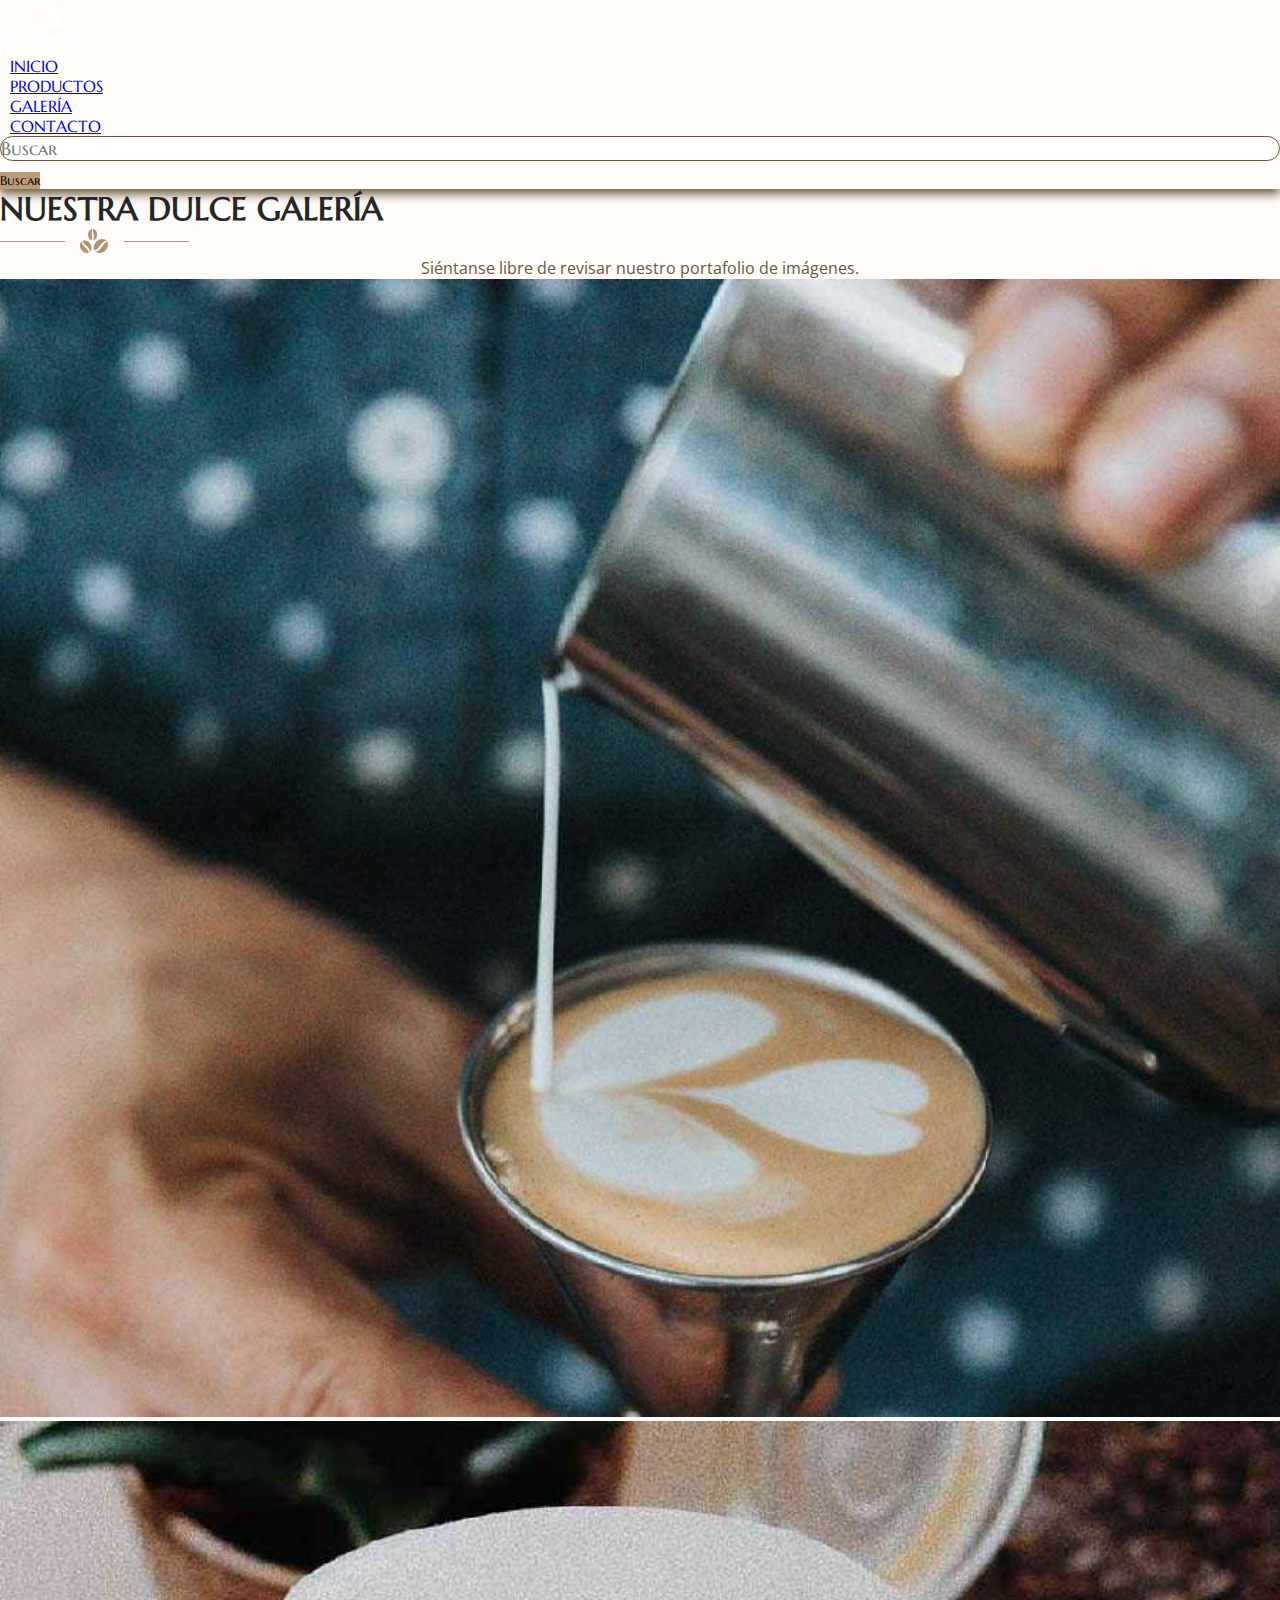
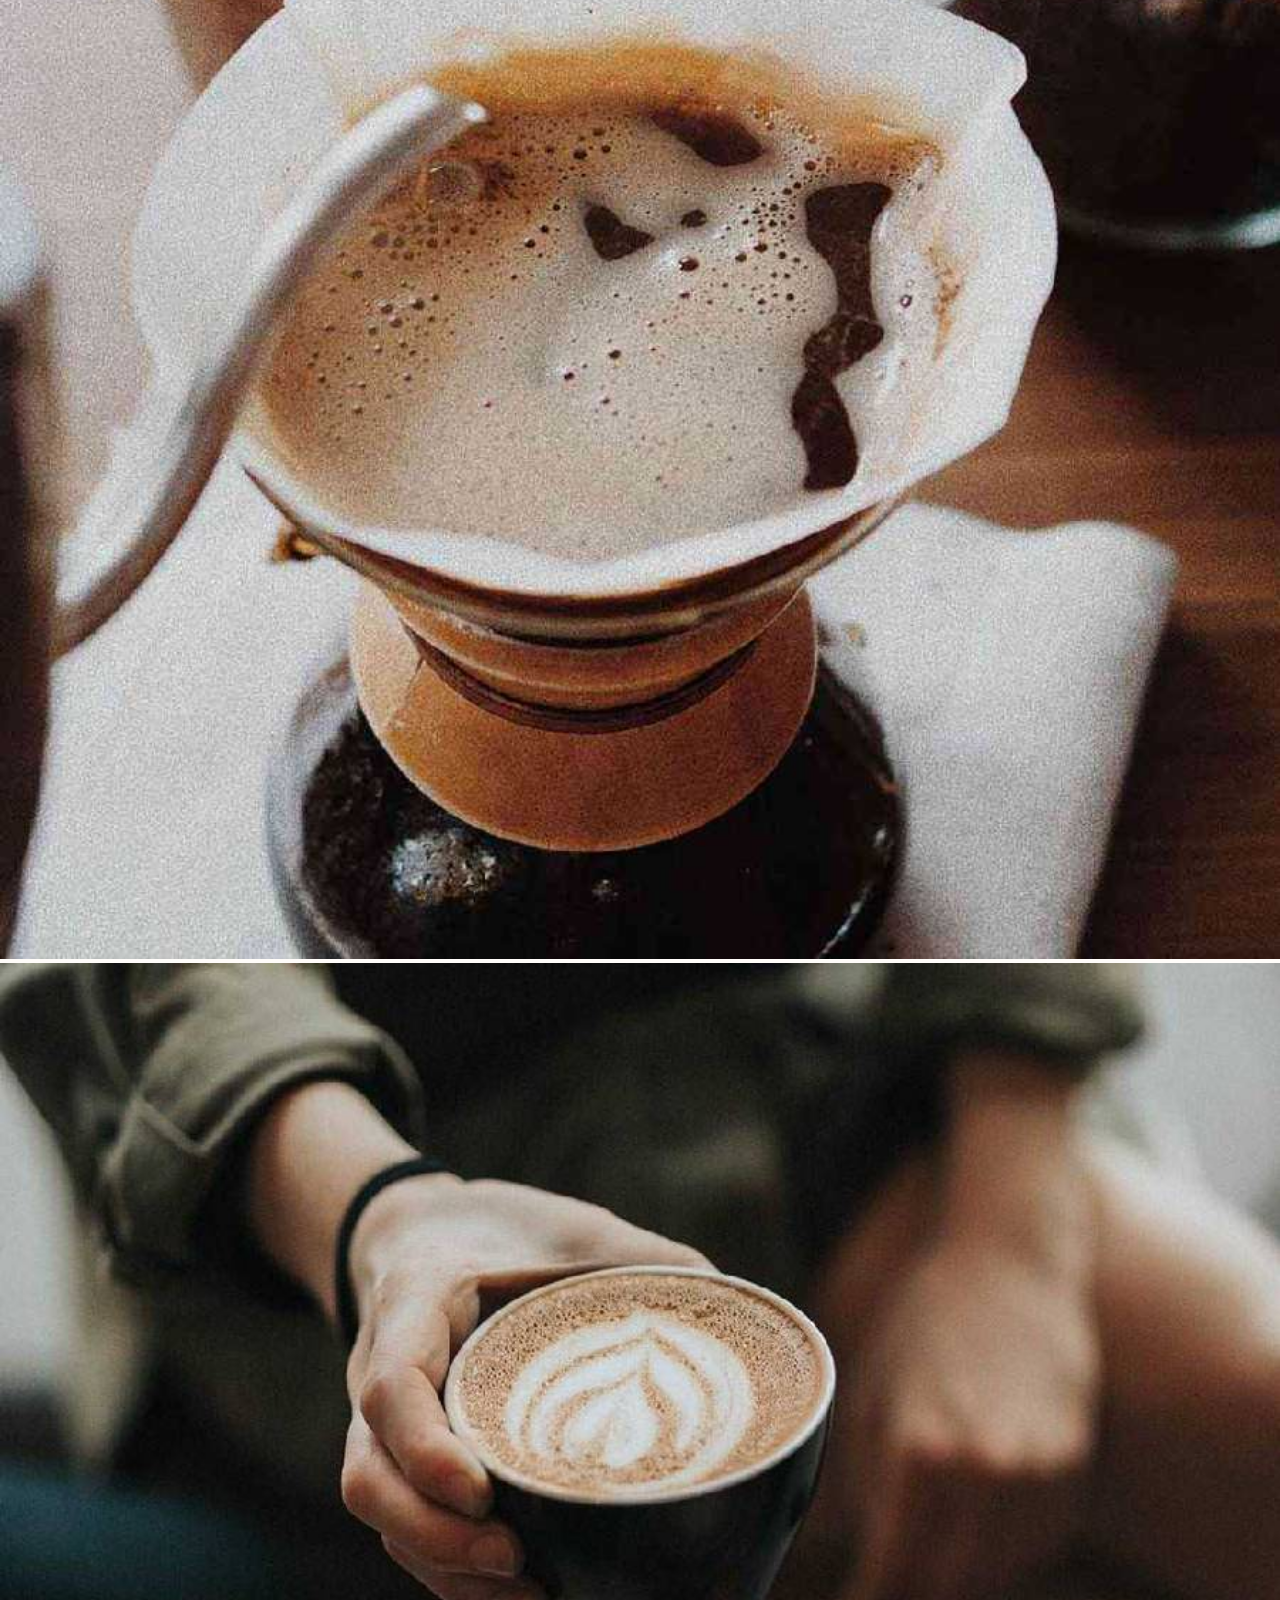
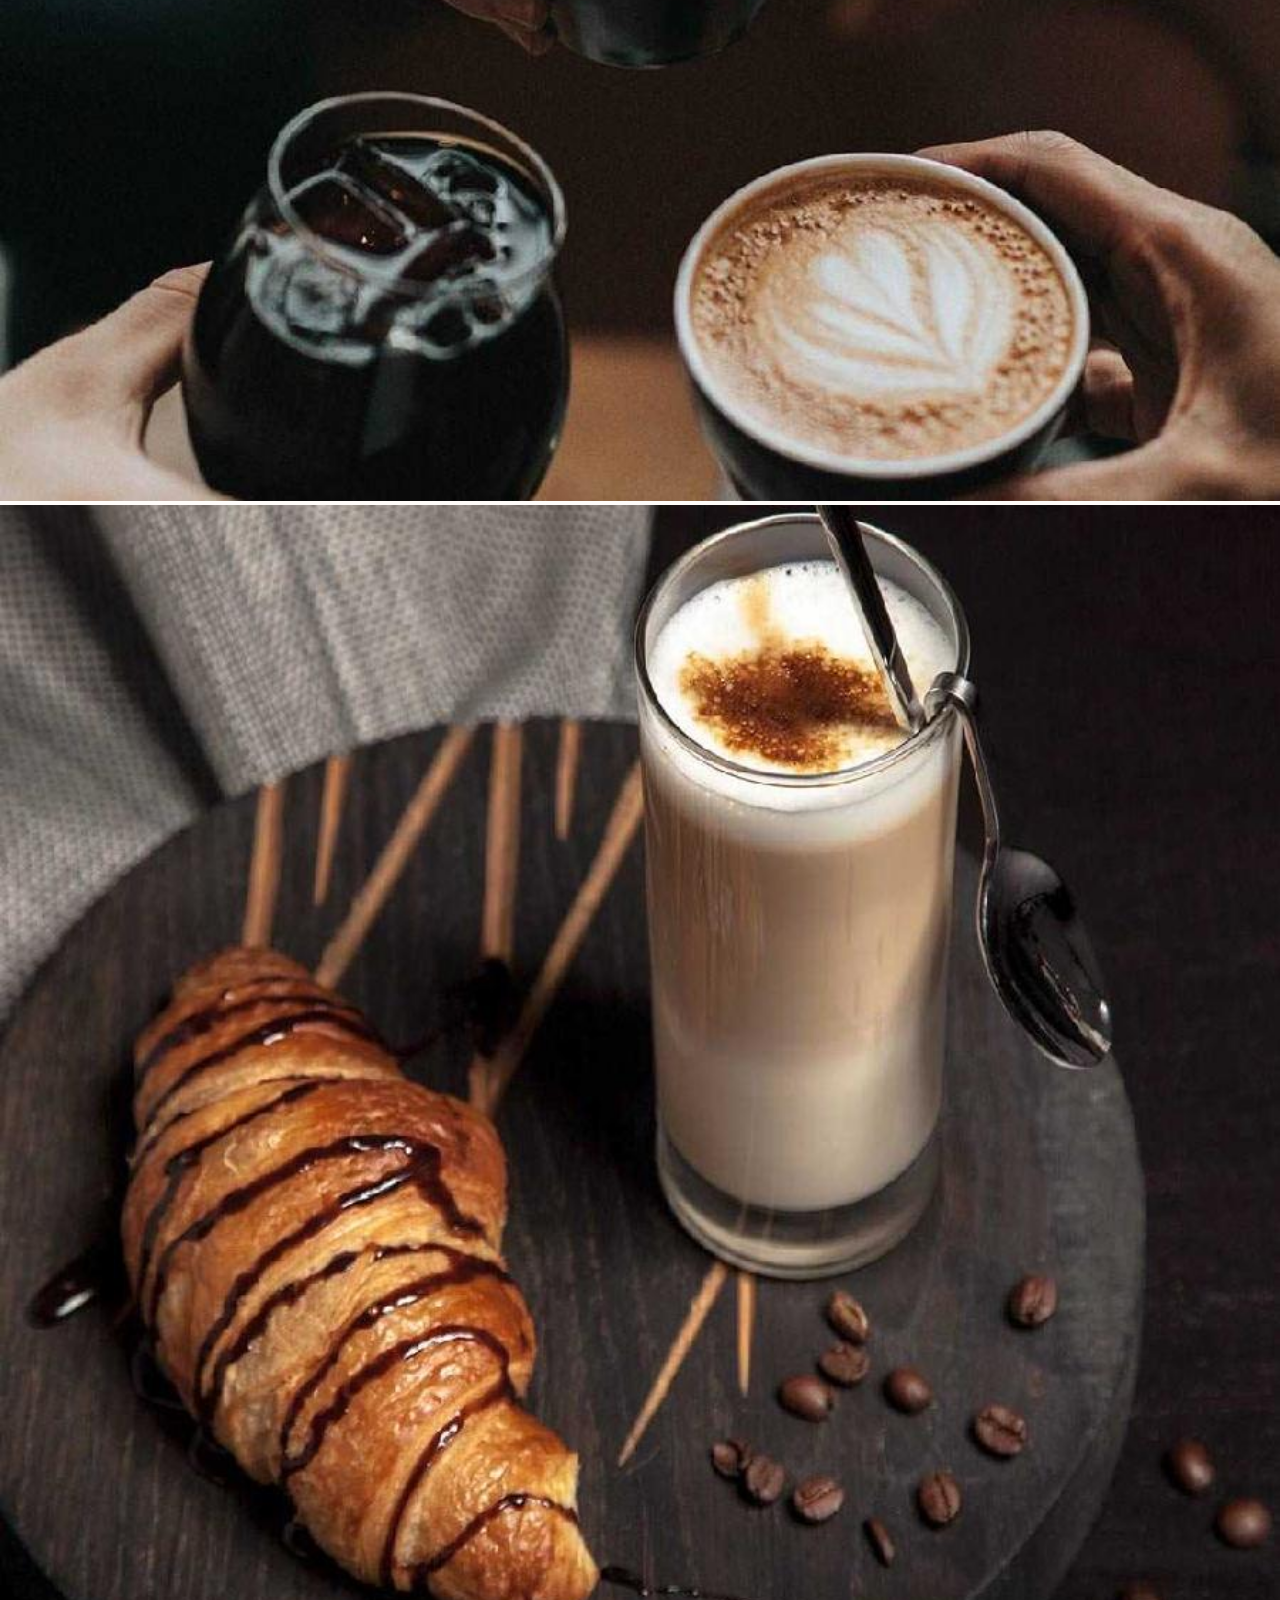
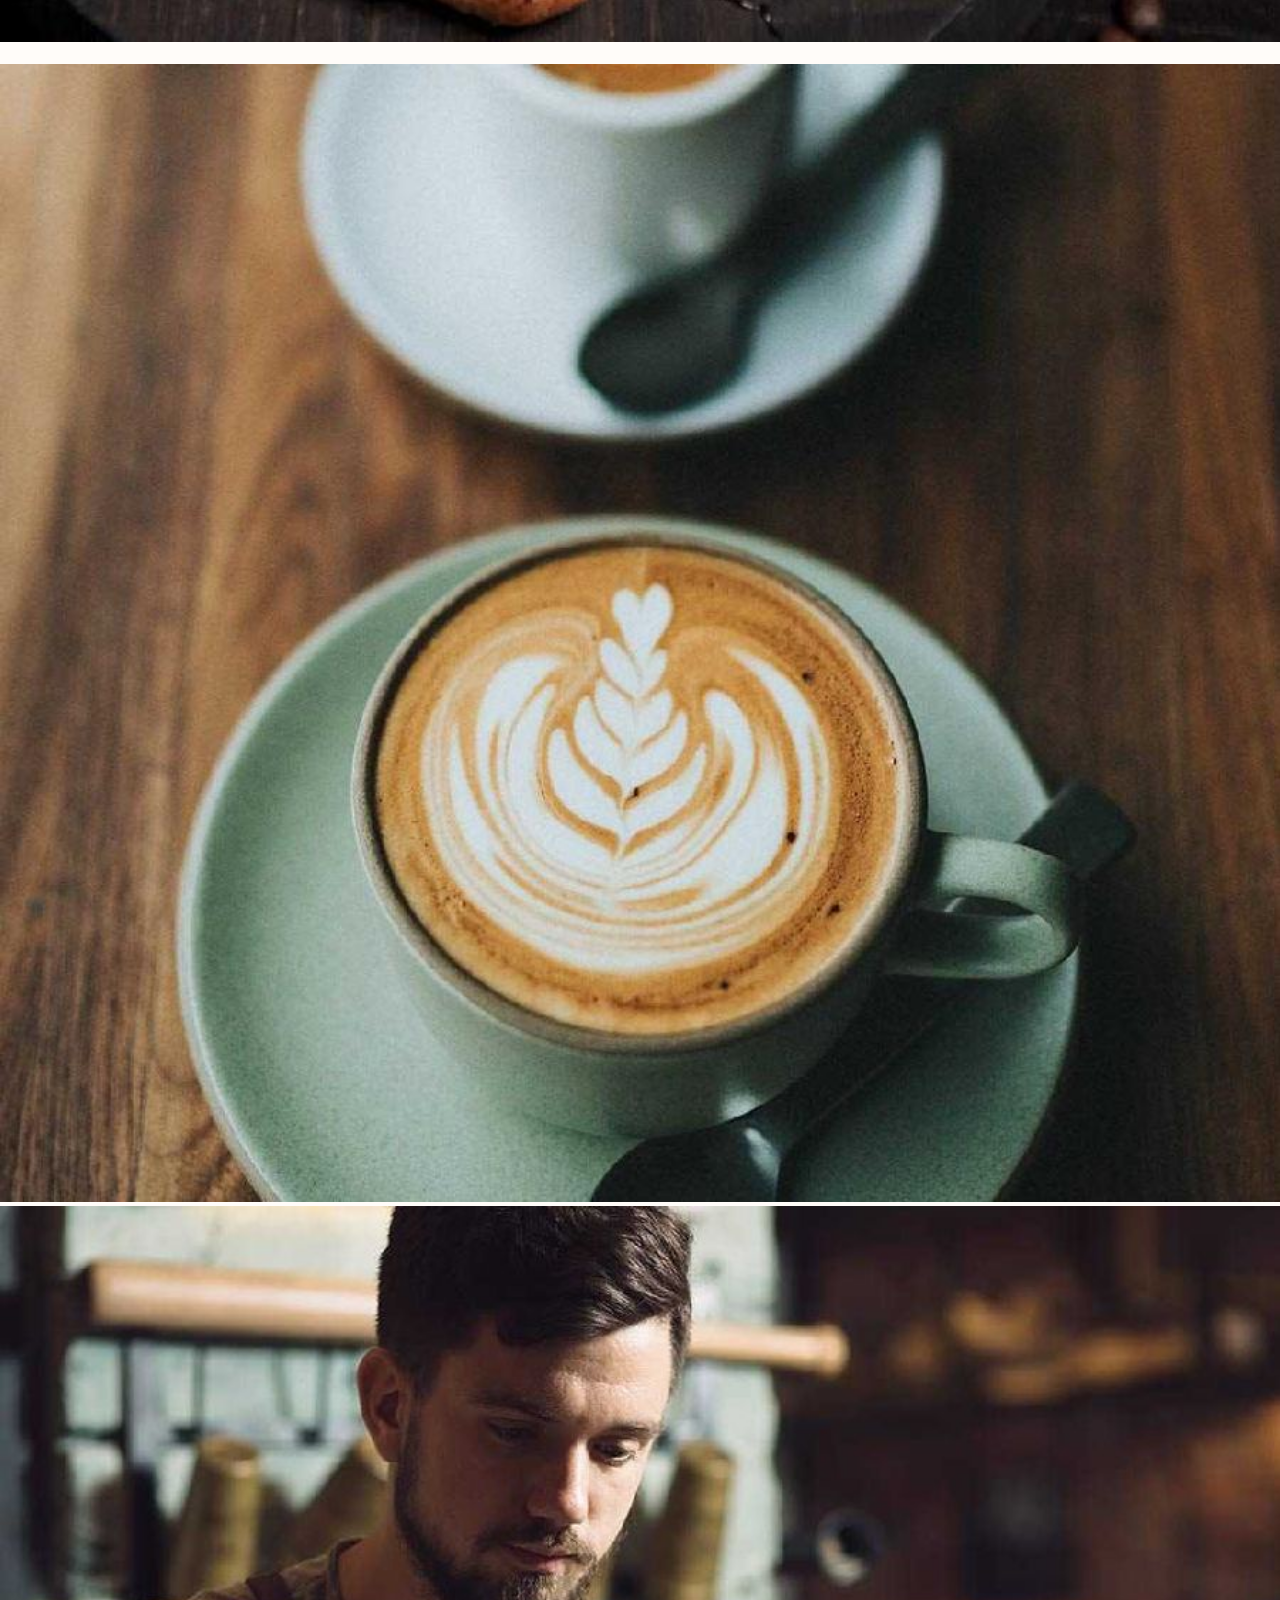
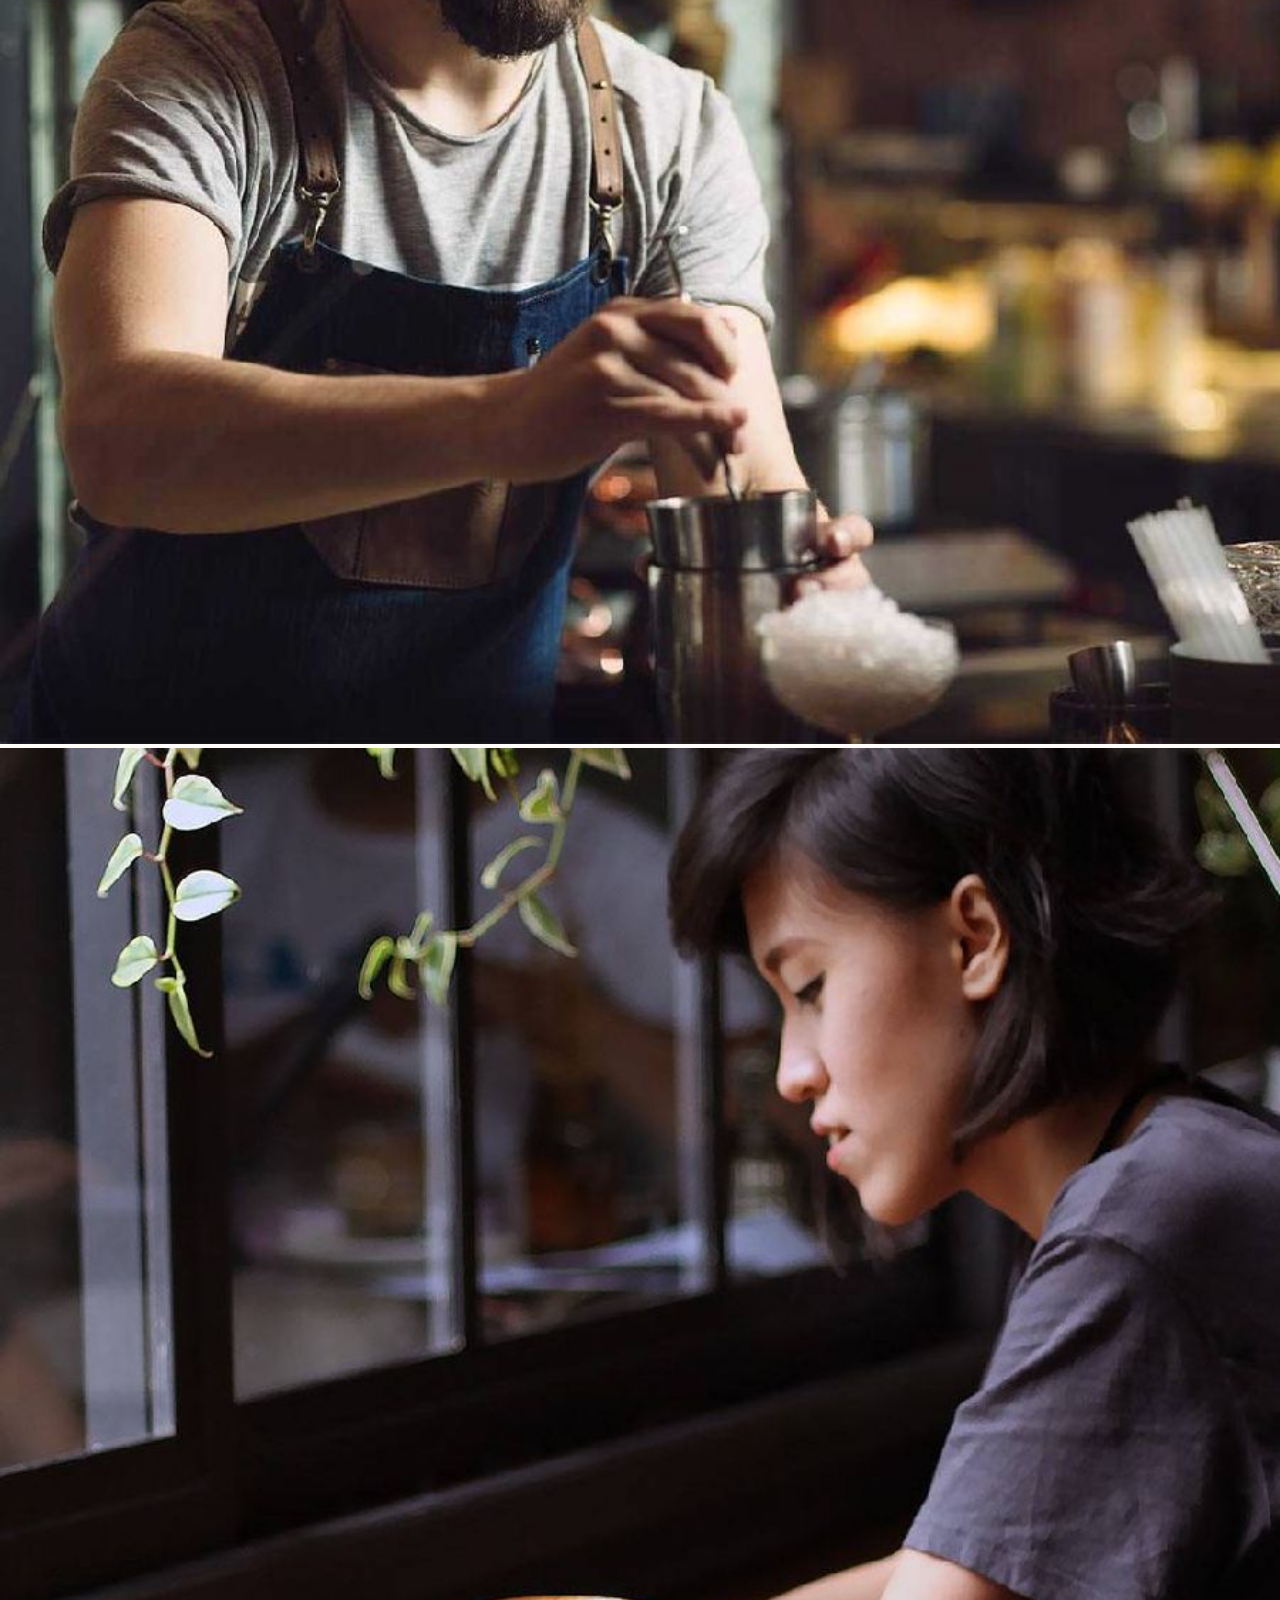
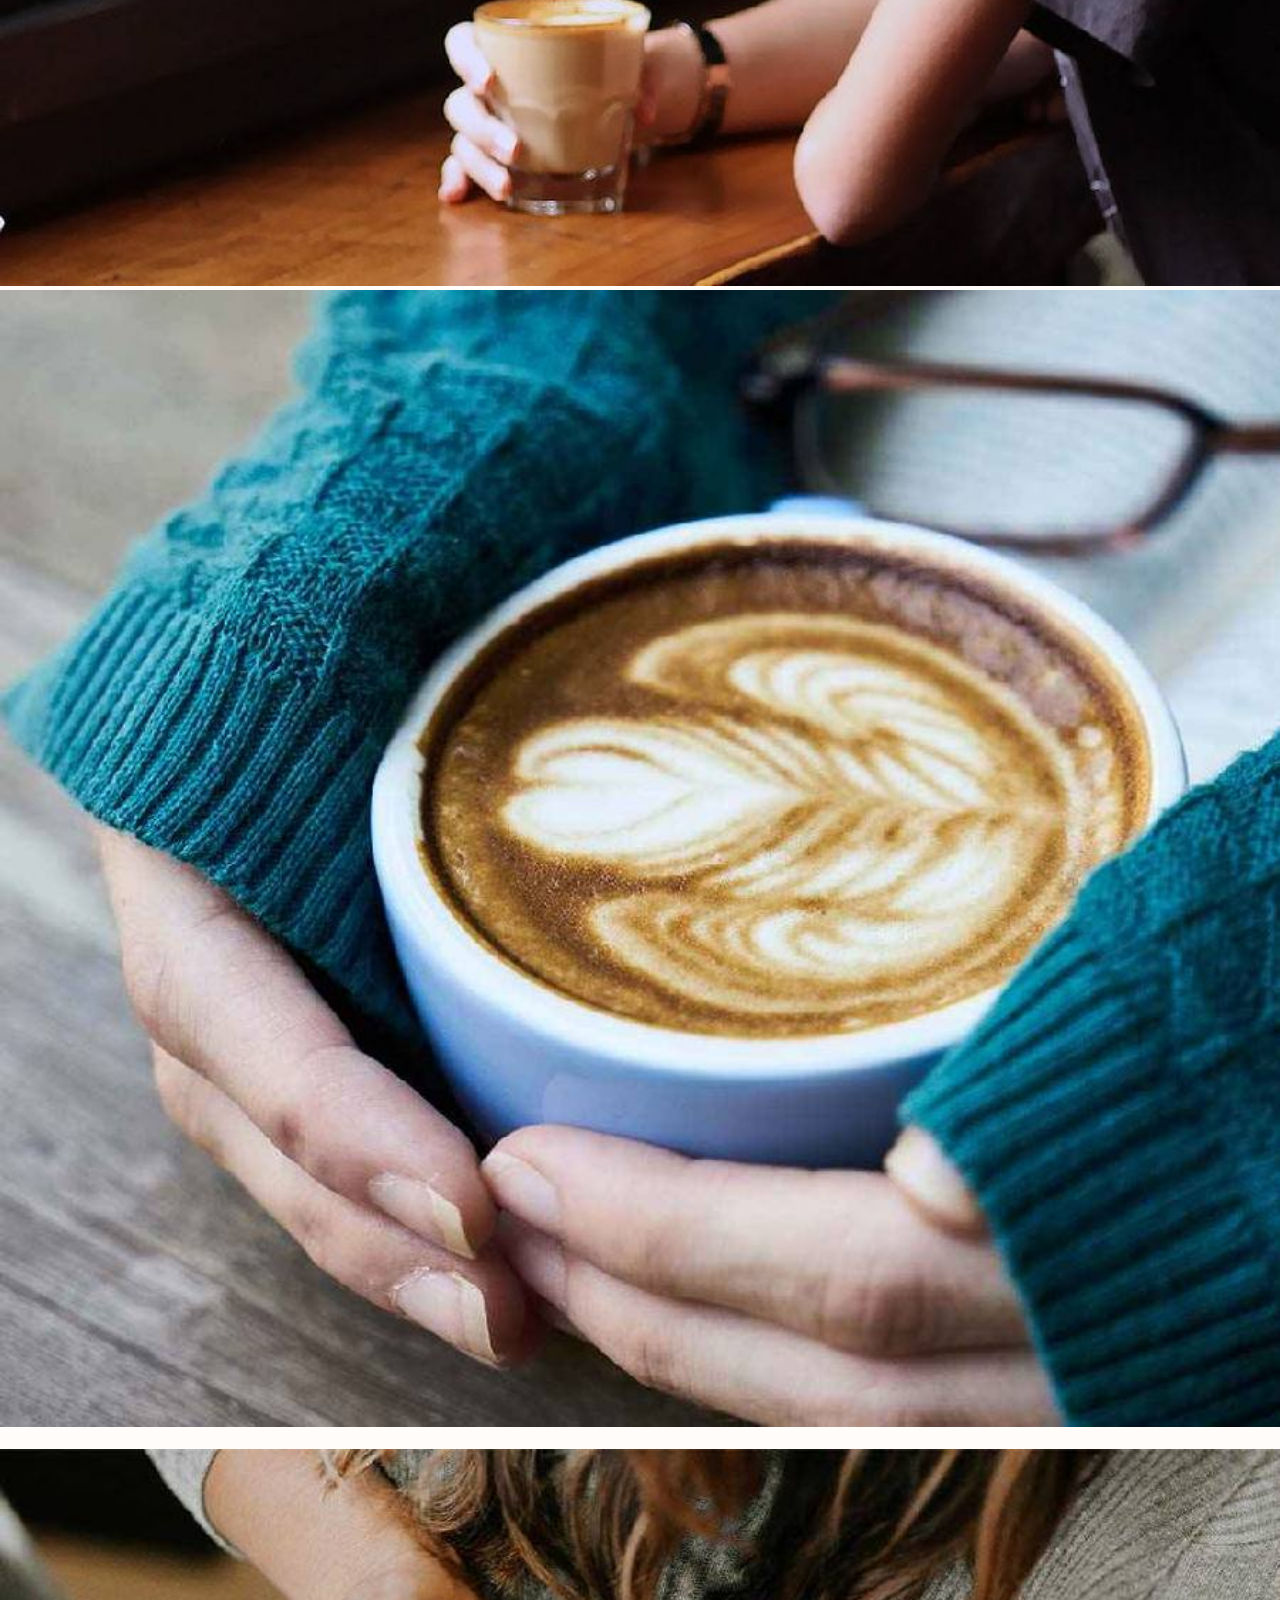
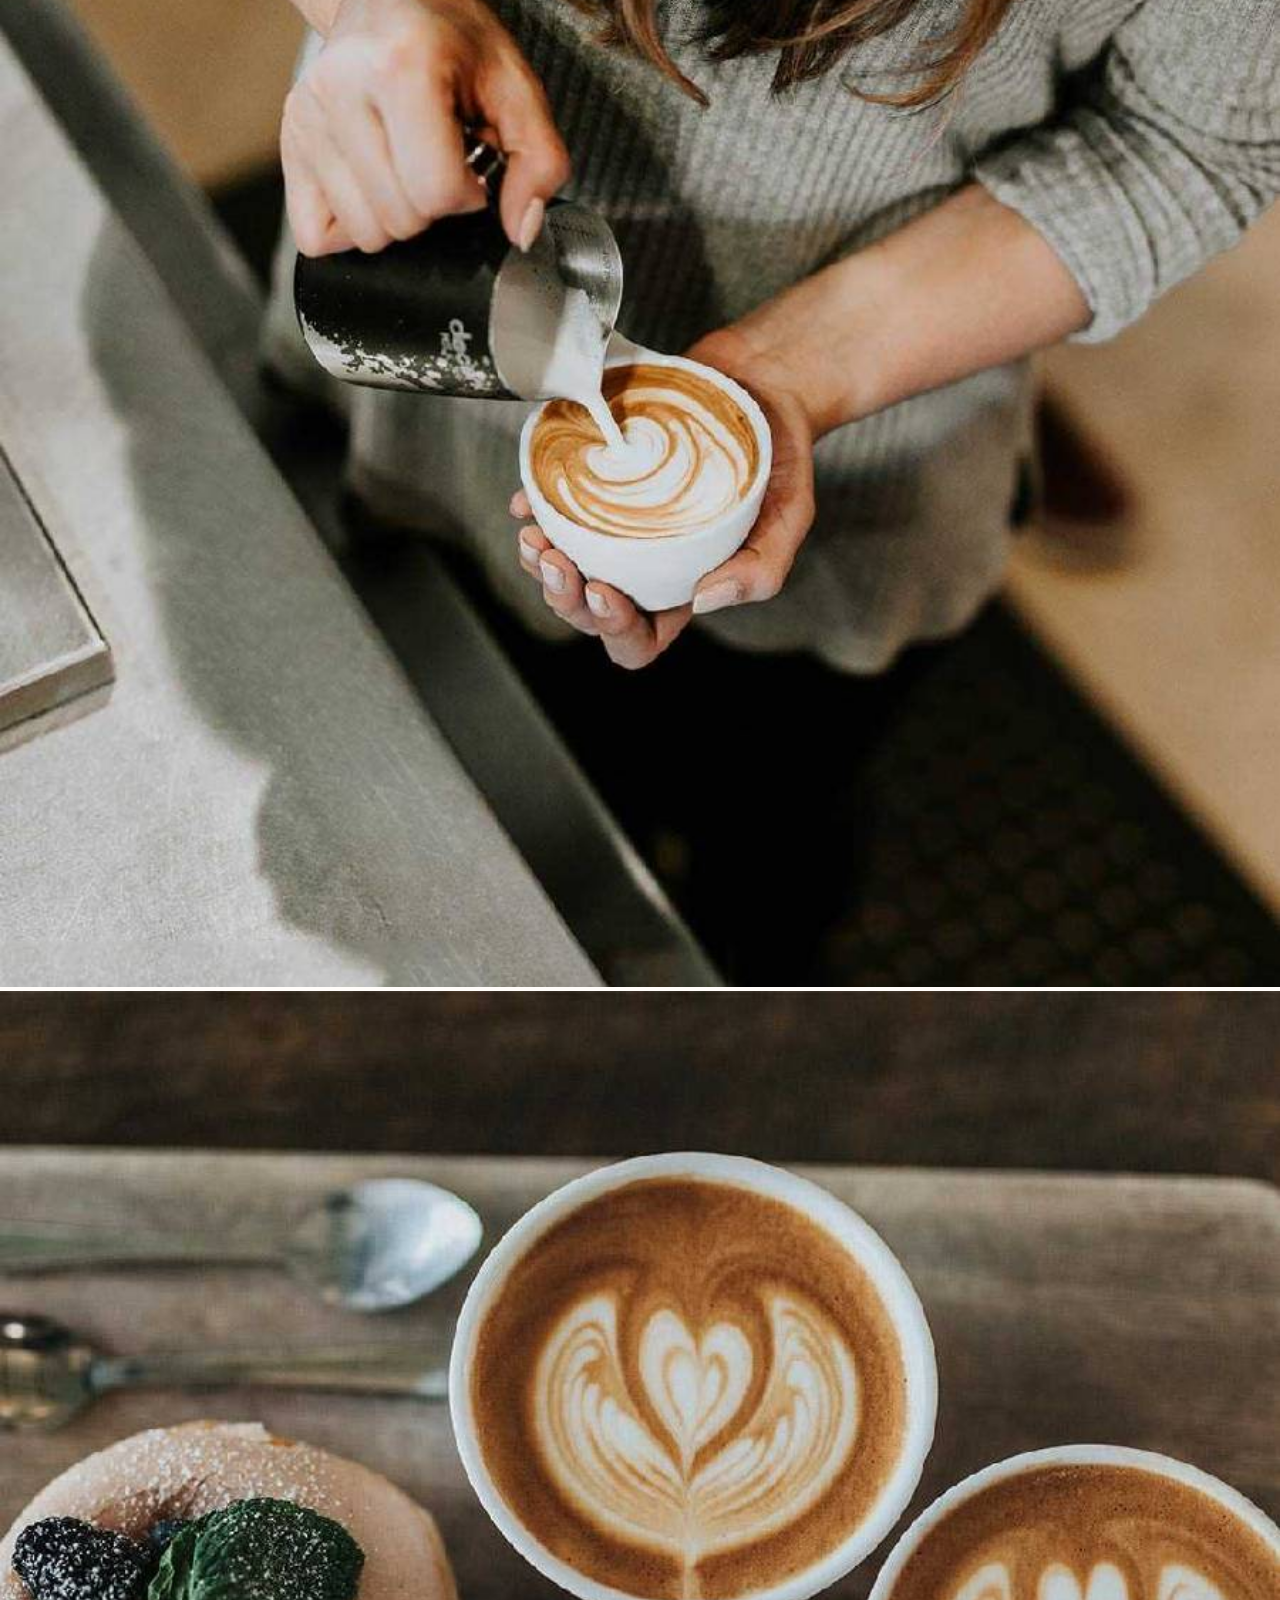
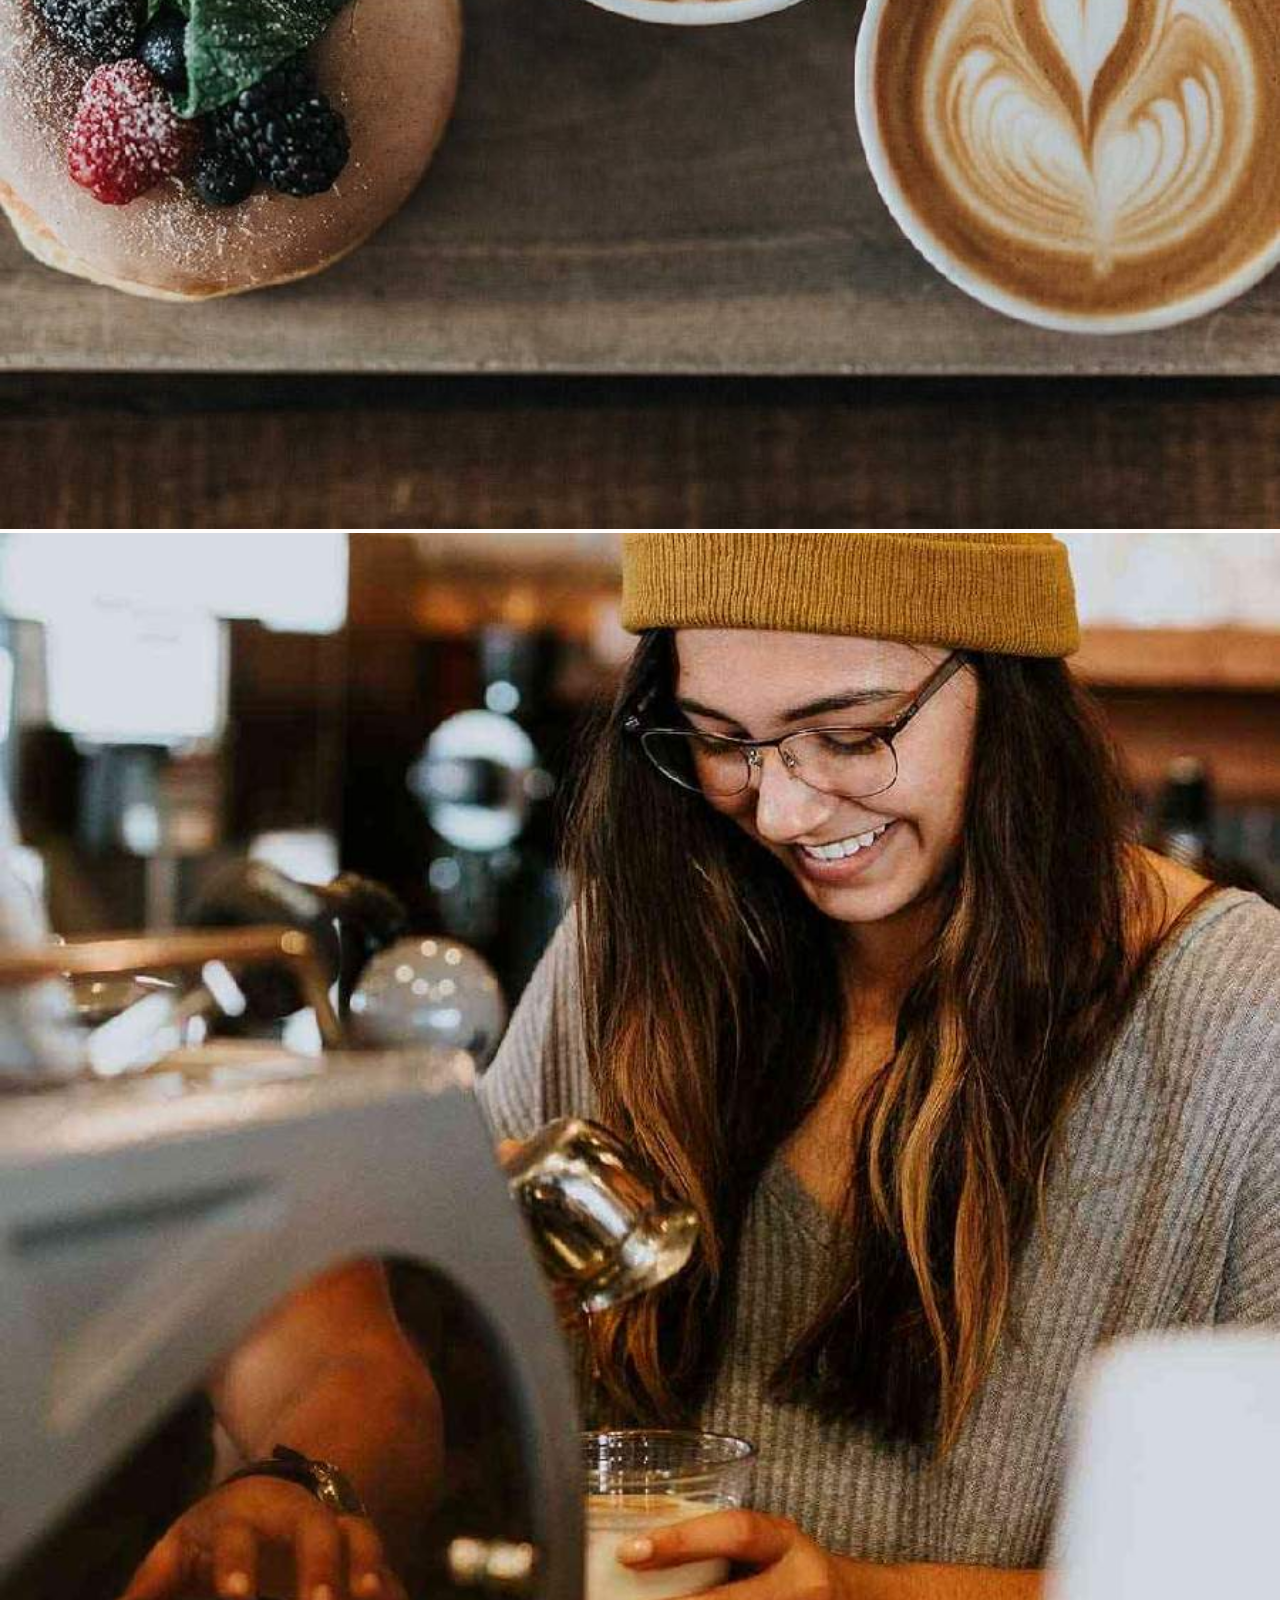
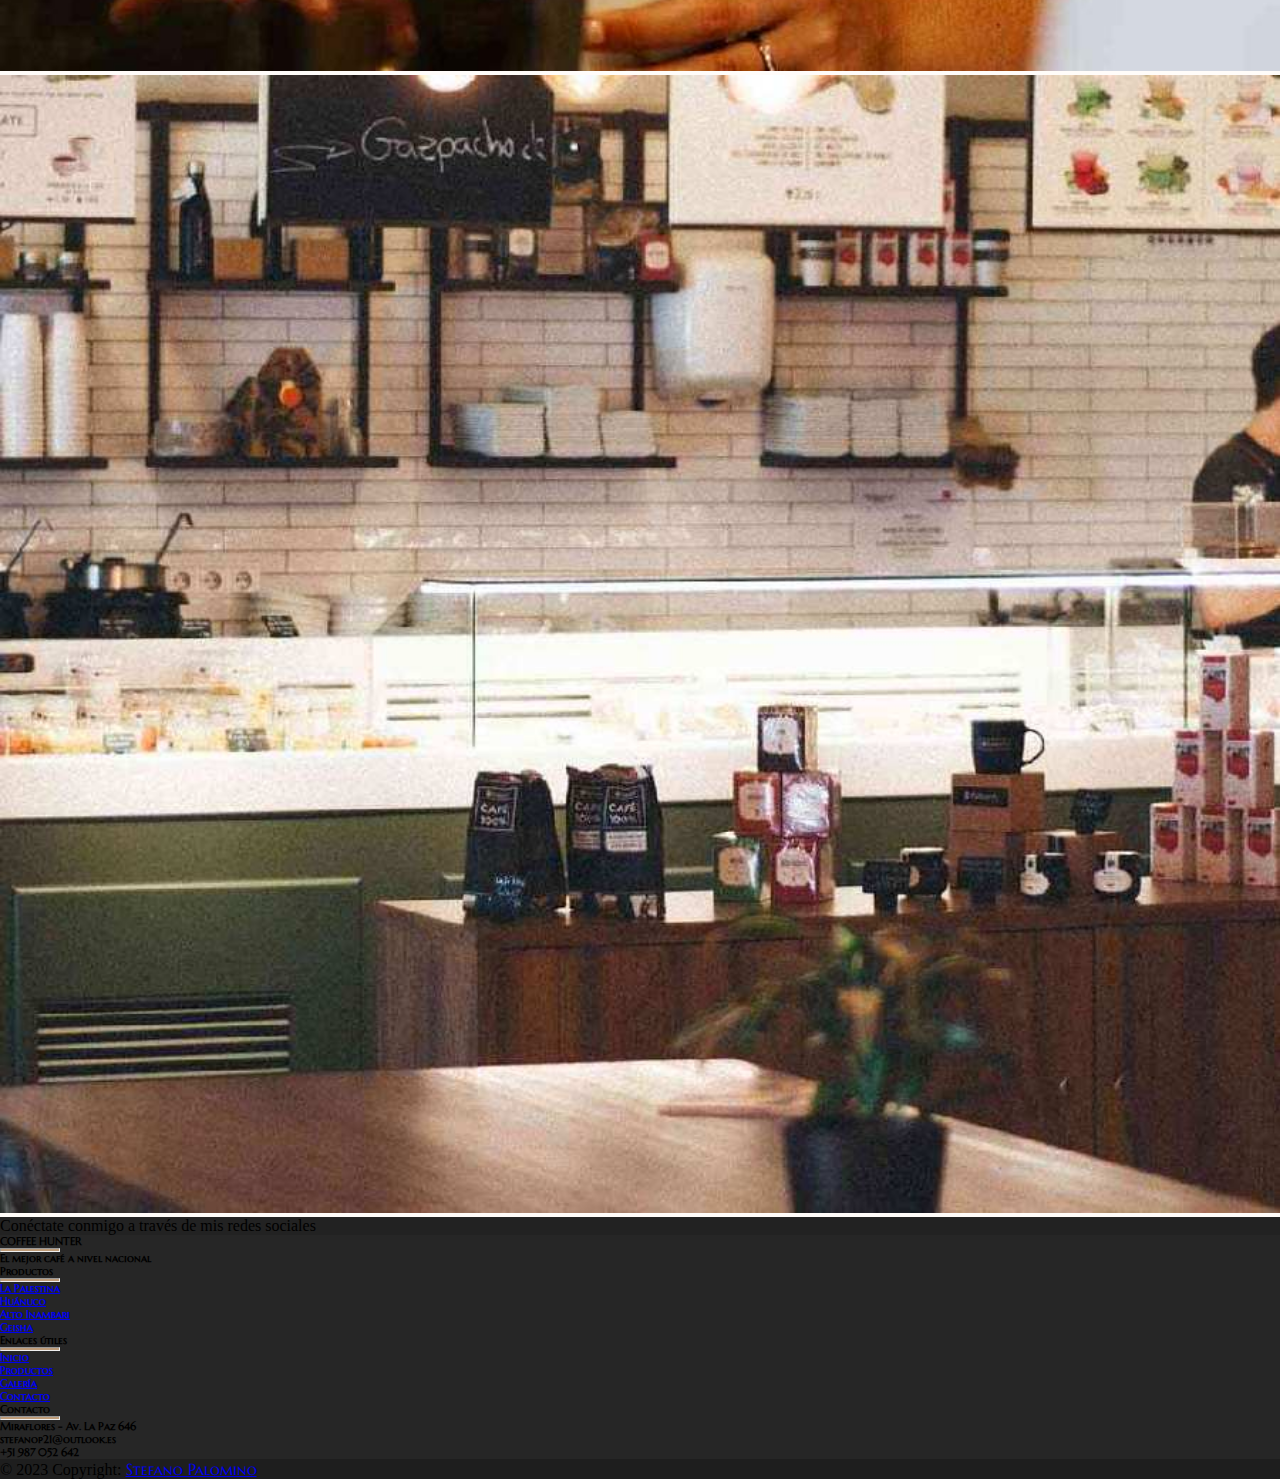
<file: galeria.html>
<!DOCTYPE html>
<html lang="es">

<head>
  <meta charset="UTF-8">
  <meta http-equiv="X-UA-Compatible" content="IE=edge">
  <meta name="viewport" content="width=device-width, initial-scale=1.0">
  <title>Galería</title>
  <link rel="icon" href="assets/img/logo.png">

  <!--==================== BOOTSTRAP ====================-->
  <link href="https://cdn.jsdelivr.net/npm/bootstrap@5.0.2/dist/css/bootstrap.min.css" rel="stylesheet"
    integrity="sha384-EVSTQN3/azprG1Anm3QDgpJLIm9Nao0Yz1ztcQTwFspd3yD65VohhpuuCOmLASjC" crossorigin="anonymous">
  <!--==================== CSS ====================-->
  <link rel="stylesheet" href="assets/css/style.css">

  <!--==================== FONT AWESOME ====================-->
  <link rel="stylesheet" href="https://cdnjs.cloudflare.com/ajax/libs/font-awesome/6.2.0/css/all.min.css"
    integrity="sha512-xh6O/CkQoPOWDdYTDqeRdPCVd1SpvCA9XXcUnZS2FmJNp1coAFzvtCN9BmamE+4aHK8yyUHUSCcJHgXloTyT2A=="
    crossorigin="anonymous" referrerpolicy="no-referrer">

  <!--==================== UNICONS ====================-->
  <link rel="stylesheet" href="https://unicons.iconscout.com/release/v4.0.8/css/line.css">

  <!--==================== ANIMATE CSS ====================-->
  <link rel="stylesheet" href="https://cdnjs.cloudflare.com/ajax/libs/animate.css/4.1.1/animate.min.css" />
</head>

<body>
  <header>
    <div class="nav-barra">
      <nav class="navbar navbar-expand-lg navbar-dark bg-dark px-5 py-2 fixed-top">
        <div class="container">
          <a class="navbar-brand" href="#"><img class="logo mb-3" src="assets/img/logo-cabecera2.png" alt="logo"></a>
          <button class="navbar-toggler" type="button" data-bs-toggle="collapse" data-bs-target="#navbarScroll"
            aria-controls="navbarScroll" aria-expanded="false" aria-label="Toggle navigation">
            <span class="navbar-toggler-icon"></span>
          </button>
          <div class="collapse navbar-collapse" id="navbarScroll">
            <ul class="navbar-nav me-auto my-2 my-lg-0 navbar-nav-scroll" style="--bs-scroll-height: 100px;">
              <li class="nav-item">
                <a class="nav-link active text-light nav__enlace" aria-current="page" href="index.html">INICIO</a>
              </li>
              <li class="nav-item">
                <a class="nav-link active text-light nav__enlace" aria-current="page" href="productos.php">PRODUCTOS</a>
              </li>
              <li class="nav-item">
                <a class="nav-link active text-light nav__enlace" aria-current="page" href="galeria.html">GALERÍA</a>
              </li>
              <li class="nav-item">
                <a class="nav-link active text-light nav__enlace" aria-current="page" href="contacto.php">CONTACTO</a>
              </li>
            </ul>
            <form class="d-flex" role="search">
              <input class="form-control me-2" type="search" placeholder="Buscar" aria-label="Search">
              <button class="btn btn-outline-secondary text-light" type="submit">Buscar</button>
            </form>
          </div>
        </div>
      </nav>
    </div>
  </header>

  <main>
    <!-- Inicio de la Galería -->
    <section id="galeria" class="mt-5">
      <div class="text-center py-5">
        <h1 class="pt-5">NUESTRA DULCE GALERÍA</h1>
        <img src="assets/img/title-separator.png" alt="separador" class="p-3">
        <p>Siéntanse libre de revisar nuestro portafolio de imágenes.</p>
        <div class="mt-5 galeria__content">
          <div class="row">
            <div class="col-sm-12 col-md-6 col-lg-3 mb-4">
              <div class="portfolio-foto">
                <img src="assets/img/port-1-gallery-1.jpg" alt="galeria 1" loading="lazy" class="galeria__img">
                <div class="portfolio-foto-descripcion">
                  <p>TAZA PERFECTA</p>
                </div>
              </div>
            </div>

            <div class="col-sm-12 col-md-6 col-lg-3 mb-4">
              <div class="portfolio-foto">
                <img src="assets/img/port-1-gallery-2.jpg" alt="galeria 2" loading="lazy" class="galeria__img">
                <div class="portfolio-foto-descripcion">
                  <p>PREPARAR</p>
                </div>
              </div>
            </div>

            <div class="col-sm-12 col-md-6 col-lg-3 mb-4">
              <div class="portfolio-foto">
                <img src="assets/img/port-1-gallery-3.jpg" alt="galeria 3" loading="lazy" class="galeria__img">
                <div class="portfolio-foto-descripcion">
                  <p>GOTAS DE CAFÉ</p>
                </div>
              </div>
            </div>

            <div class="col-sm-12 col-md-6 col-lg-3 mb-4">
              <div class="portfolio-foto">
                <img src="assets/img/port-1-gallery-4.jpg" alt="galeria 4" loading="lazy" class="galeria__img">
                <div class="portfolio-foto-descripcion">
                  <p>GRANOS COCIDOS</p>
                </div>
              </div>
            </div>
          </div>

          <br>

          <div class="row">
            <div class="col-sm-12 col-md-6 col-lg-3 mb-4">
              <div class="portfolio-foto">
                <img src="assets/img/port-1-gallery-5.jpg" alt="galeria 5" loading="lazy" class="galeria__img">
                <div class="portfolio-foto-descripcion">
                  <p>MEJORES AROMAS</p>
                </div>
              </div>
            </div>

            <div class="col-sm-12 col-md-6 col-lg-3 mb-4">
              <div class="portfolio-foto">
                <img src="assets/img/port-1-gallery-6.jpg" alt="galeria 6" loading="lazy" class="galeria__img">
                <div class="portfolio-foto-descripcion">
                  <p>CREMAS</p>
                </div>
              </div>
            </div>

            <div class="col-sm-12 col-md-6 col-lg-3 mb-4">
              <div class="portfolio-foto">
                <img src="assets/img/port-1-gallery-7.jpg" alt="galeria 7" loading="lazy" class="galeria__img">
                <div class="portfolio-foto-descripcion">
                  <p>DISFRUTE EL SABOR</p>
                </div>
              </div>
            </div>

            <div class="col-sm-12 col-md-6 col-lg-3 mb-4">
              <div class="portfolio-foto">
                <img src="assets/img/port-1-gallery-8.jpg" alt="galeria 8" loading="lazy" class="galeria__img">
                <div class="portfolio-foto-descripcion">
                  <p>TAZAS GRANDES</p>
                </div>
              </div>
            </div>
          </div>

          <br>

          <div class="row">
            <div class="col-sm-12 col-md-6 col-lg-3 mb-4">
              <div class="portfolio-foto">
                <img src="assets/img/port-1-gallery-9.jpg" alt="galeria 9" loading="lazy" class="galeria__img">
                <div class="portfolio-foto-descripcion">
                  <p>ESPRESSO</p>
                </div>
              </div>
            </div>

            <div class="col-sm-12 col-md-6 col-lg-3 mb-4">
              <div class="portfolio-foto">
                <img src="assets/img/port-1-gallery-10.jpg" alt="galeria 10" loading="lazy" class="galeria__img">
                <div class="portfolio-foto-descripcion">
                  <p>MOKA</p>
                </div>
              </div>
            </div>

            <div class="col-sm-12 col-md-6 col-lg-3 mb-4">
              <div class="portfolio-foto">
                <img src="assets/img/port-1-gallery-11.jpg" alt="galeria 11" loading="lazy" class="galeria__img">
                <div class="portfolio-foto-descripcion">
                  <p>LATTE</p>
                </div>
              </div>
            </div>

            <div class="col-sm-12 col-md-6 col-lg-3 mb-4">
              <div class="portfolio-foto">
                <img src="assets/img/port-1-gallery-12.jpg" alt="galeria 12" loading="lazy" class="galeria__img">
                <div class="portfolio-foto-descripcion">
                  <p>MACHIATTIO</p>
                </div>
              </div>
            </div>
          </div>
        </div>
      </div>
    </section>
    <!-- Fin de la Galería -->
  </main>

  <!-- Inicio del Footer -->
  <footer class="text-center text-lg-start text-white footer">
    <!-- Section: Social media -->
    <section class="d-flex justify-content-between p-4 footer__redes">
      <!-- Left -->
      <div class="me-5">
        <span>Conéctate conmigo a través de mis redes sociales</span>
      </div>
      <!-- Left -->

      <!-- Right -->
      <div>
        <!-- Facebook -->
        <a class="btn btn-outline-light btn-floating m-1" href="https://web.facebook.com/AldairStefanoPalomino"
          role="button" target="_blank"><i class="fab fa-facebook-f"></i></a>
        <!-- Twitter -->
        <a class="btn btn-outline-light btn-floating m-1" href="https://twitter.com/stefano_p21" role="button"
          target="_blank"><i class="fab fa-twitter"></i></a>
        <!-- Instagram -->
        <a class="btn btn-outline-light btn-floating m-1" href="https://www.instagram.com/stefanop23/" role="button"
          target="_blank"><i class="fab fa-instagram"></i></a>
        <!-- Linkedin -->
        <a class="btn btn-outline-light btn-floating m-1" href="https://www.linkedin.com/in/aldair-palomino/"
          role="button" target="_blank"><i class="fab fa-linkedin-in"></i></a>
        <!-- Github -->
        <a class="btn btn-outline-light btn-floating m-1" href="https://github.com/StefanoP21" role="button"
          target="_blank"><i class="fab fa-github"></i></a>
      </div>
      <!-- Right -->
    </section>
    <!-- Section: Social media -->

    <!-- Section: Links  -->
    <section class="footer__links">
      <div class="container text-center text-md-start mt-5">
        <!-- Grid row -->
        <div class="row mt-3">
          <!-- Grid column -->
          <div class="col-md-3 col-lg-4 col-xl-3 mx-auto mb-4">
            <!-- Content -->
            <h6 class="text-uppercase fw-bold">COFFEE HUNTER</h6>
            <hr class="mb-4 mt-0 d-inline-block mx-auto" />
            <h6>El mejor café a nivel nacional</h6>
          </div>
          <!-- Grid column -->

          <!-- Grid column -->
          <div class="col-md-2 col-lg-2 col-xl-2 mx-auto mb-4">
            <!-- Links -->
            <h6 class="text-uppercase fw-bold">Productos</h6>
            <hr class="mb-4 mt-0 d-inline-block mx-auto" />
            <h6>
              <a href="#productos" class="text-white">La Palestina</a>
            </h6>
            <h6>
              <a href="#productos" class="text-white">Huánuco</a>
            </h6>
            <h6>
              <a href="#productos" class="text-white">Alto Inambari</a>
            </h6>
            <h6>
              <a href="#productos" class="text-white">Geisha</a>
            </h6>
          </div>
          <!-- Grid column -->

          <!-- Grid column -->
          <div class="col-md-3 col-lg-2 col-xl-2 mx-auto mb-4">
            <!-- Links -->
            <h6 class="text-uppercase fw-bold">Enlaces útiles</h6>
            <hr class="mb-4 mt-0 d-inline-block mx-auto" />
            <h6>
              <a href="index.html" class="text-white">Inicio</a>
            </h6>
            <h6>
              <a href="productos.php" class="text-white">Productos</a>
            </h6>
            <h6>
              <a href="galeria.html" class="text-white">Galería</a>
            </h6>
            <h6>
              <a href="contacto.php" class="text-white">Contacto</a>
            </h6>
          </div>
          <!-- Grid column -->

          <!-- Grid column -->
          <div class="col-md-4 col-lg-3 col-xl-3 mx-auto mb-md-0 mb-4">
            <!-- Links -->
            <h6 class="text-uppercase fw-bold">Contacto</h6>
            <hr class="mb-4 mt-0 d-inline-block mx-auto" />
            <h6><i class="fas fa-home mx-2"></i> Miraflores - Av. La Paz 646</h6>
            <h6><i class="fas fa-envelope mx-2"></i> stefanop21@outlook.es</h6>
            <h6><i class="fas fa-phone mx-2"></i> +51 987 052 642</h6>
          </div>
          <!-- Grid column -->
        </div>
        <!-- Grid row -->
      </div>
    </section>
    <!-- Section: Links  -->

    <!-- Copyright -->
    <div class="text-center p-3 footer__autor">
      <span>© 2023 Copyright: <a class="text-white" href="https://github.com/StefanoP21" target="_blank"> Stefano
          Palomino</a></span>
    </div>
    <!-- Copyright -->
  </footer>
  <!-- Fin del Footer -->

  <!--==================== BOOTSTRAP ====================-->
  <script src="https://cdn.jsdelivr.net/npm/bootstrap@5.0.2/dist/js/bootstrap.bundle.min.js"
    integrity="sha384-MrcW6ZMFYlzcLA8Nl+NtUVF0sA7MsXsP1UyJoMp4YLEuNSfAP+JcXn/tWtIaxVXM"
    crossorigin="anonymous"></script>

  <!--==================== MAIN JS ====================-->
  <script src="assets/js/main.js"></script>

  <!--==================== WOW JS ====================-->
  <script src="assets/js/wow.min.js"></script>
  <script>
    new WOW().init();
  </script>

</body>

</html>
</file>
<file: assets/css/style.css>
@import url('https://fonts.googleapis.com/css2?family=Marcellus+SC&display=swap');
@import url('https://fonts.googleapis.com/css2?family=Open+Sans&display=swap');
@import url('https://fonts.googleapis.com/css2?family=Poppins:wght@400;500;600;700&display=swap');

* {
    margin: 0;
    padding: 0;
    box-sizing: border-box;
}

body {
    background-color: #fffcf9;
}

p {
    font-family: 'Open Sans', sans-serif;
    color: #6b543c;
    font-size: 16px;
}

h1 {
    color: #262626;
    font-family: 'Marcellus SC', serif;
}

h3 {
    color: #be9c79;
    font-family: 'Marcellus SC', serif;
}

h4 {
    color: #262626;
    font-family: 'Marcellus SC', serif;
}

h6 {
    font-family: 'Marcellus SC', serif;
}

a,
button,
input {
    font-family: 'Marcellus SC', serif;
}

#heraldo {
    background-image: url("../../assets/img/fondo3.jpg");
}

#numeros h3 {
    font-size: 55px;
    text-shadow: 3px 5px 8px #be9c79;
}

#productos {
    background-image: url("../../assets/img/fondo2.jpg");
    background-size: cover;
}

#contacto {
    background-image: url("../../assets/img/fondo3.jpg");
}

#contacto button {
    background-color: #be9c79;
    box-shadow: 5px 5px #6b543c;
    transition: all 0.2s ease-in-out;
}

#contacto button:hover {
    background-color: #000;
    transform: scale(1.1);
}

#contacto a {
    color: #fff;
    text-decoration: none;
}

.logo {
    width: 100px;
}

.nav-barra button {
    background-color: #be9c79;
    border: #6b543c;
}

.navbar {
    box-shadow: 0 5px 10px #6b543c;
}

.navbar-nav li {
    margin: 0 10px;
}

.nav__enlace:hover {
    background-color: #be9c79;
    color: white;
    border-radius: 10px;
    transition: all 0.5s ease-in-out;
}

.drop__item a:hover {
    background-color: #be9c79;
    color: white;
}

.carrusel__info {
    color: white;
    width: 100%;
}

.carrusel__info h1 {
    font-size: 45px;
}

.carrusel__info p {
    font-size: 20px;
}

.icon {
    width: 12%;
    margin-bottom: 5px;
}

.nosotros__fila img {
    cursor: pointer;
}

.nosotros__fila img:hover {
    transform: translateY(-15px) scale(1.1);
    transition: all 0.5s ease-in-out;
}

.heraldo__img {
    width: 100%;
    height: auto;
}

.heraldo__column {
    text-align: left;
}

.heraldo__column button {
    background-color: #be9c79;
    border: #6b543c;
    box-shadow: 5px 5px #6b543c;
    transition: all 0.3s ease-in-out;
}

.services__modal {
    position: fixed;
    top: 0;
    left: 0;
    right: 0;
    bottom: 0;
    background-color: rgba(0, 0, 0, .6);
    display: flex;
    align-items: center;
    justify-content: center;
    padding: 0 1rem;
    z-index: 1000;
    opacity: 0;
    visibility: hidden;
    transition: .3s;
}

.services__modal h4 {
    color: #6b543c;
}

.services__modal p {
    color: #be9c79;
}

.services__modal ul {
    list-style: none;
    padding: 0;
}

.services__modal-content {
    position: relative;
    background-color: #fffcf9;
    border-radius: 5%;
    color: #6b543c;
    max-width: 600px;
}

.services__modal-service {
    display: flex;
}

.services__modal-close {
    position: absolute;
    top: 1rem;
    right: 1.5rem;
    font-size: 1.5rem;
    color: #6b543c;
    cursor: pointer;
}

/* Active Modal */
.active-modal {
    opacity: 1;
    visibility: visible;
}

.colaboradores i {
    color: #6b543c;
    font-size: 20px;
    margin-right: 5px;
}

.colaboradores i:hover {
    color: #be9c79;
    transform: rotate(360deg);
    transition: all 0.5s ease-in-out;
}

.flyer {
    background-image: url("../../assets/img/flyer.jpg");
    background-size: cover;
    background-attachment: fixed;
}

.productos__img:hover {
    transform: translateY(-20px) scale(1.1);
    transition: all 0.5s ease-in-out;
}

.galeria__img {
    width: 100%;
    height: auto;
}

.galeria__content p {
    font-size: 25px;
    color: white;
    font-family: 'Marcellus SC', serif;
}

.portfolio-foto {
    position: relative;
    overflow: hidden;
}

.portfolio-foto-descripcion {
    position: absolute;
    top: 0;
    background-color: rgba(13, 13, 13, 0.6);
    width: 100%;
    height: 100%;

    /* Centrar verticalmente */
    display: flex;
    flex-direction: row;
    align-items: center;

    /* Centrar horizontalmente */
    justify-content: center;
    text-align: center;

    /* Ocultar la caja */
    opacity: 0;

    /* Transición de la opacidad */
    transition: all 0.5s ease-in-out;
}

.portfolio-foto-descripcion:hover {
    opacity: 1;
}

.tienda {
    width: 100%;
    height: auto;
    background-image: url("../../assets/img/fondo4.jpg");
    animation: mover 30s linear infinite alternate;
    background-size: 150%;
}

@keyframes mover {
    from {
        background-position: bottom left;
    }

    to {
        background-position: top right;
    }
}

.tienda p {
    color: white;
}

.tienda__logo {
    width: 180px;
}

.tienda__caja {
    font-size: 20px;
    padding: 20px 120px;
    border: 1px solid;
    background-color: transparent;
    color: white;
}

.logos {
    width: 100%;
    background-image: url("../../assets/img/fondo3.jpg");
}

.footer {
    background-color: #262626;
}

.footer__redes {
    background-color: rgba(0, 0, 0, 0.1);
}

.footer__links hr {
    width: 60px;
    background-color: #be9c79;
    height: 4px;
}

.footer__links p {
    color: white;
}

.footer__autor {
    background-color: rgba(0, 0, 0, 0.2);
}

/* Memory Card */

.card-container {
    box-sizing: border-box;
    display: flex;
    align-items: center;
    justify-content: center;
    min-height: 40vh;
}

.wrapper {
    padding: 50px;
    background: #f8f8f8;
    border-radius: 20px;
    box-shadow: 0 10px 30px rgba(0, 0, 0, 0.1);
}

.cards,
.card,
.view,
.details,
p {
    display: flex;
    align-items: center;
    justify-content: center;
    padding: 0;
    margin: 0;
}

.cards {
    height: 400px;
    width: 400px;
    flex-wrap: wrap;
    justify-content: space-between;
    margin-bottom: 40px;
}

.cards .card {
    cursor: pointer;
    position: relative;
    perspective: 1000px;
    transform-style: preserve-3d;
    height: calc(100% / 4 - 10px);
    width: calc(100% / 4 - 10px);
}

.card.shake {
    animation: shake 0.35s ease-in-out;
}

@keyframes shake {

    0%,
    100% {
        transform: translateX(0);
    }

    20% {
        transform: translateX(-13px);
    }

    40% {
        transform: translateX(13px);
    }

    60% {
        transform: translateX(-8px);
    }

    80% {
        transform: translateX(8px);
    }
}

.cards .card .view {
    width: 100%;
    height: 100%;
    user-select: none;
    pointer-events: none;
    position: absolute;
    background: #fff;
    border-radius: 10px;
    backface-visibility: hidden;
    transition: transform 0.25s linear;
    box-shadow: 0 3px 10px rgba(0, 0, 0, 0.1);
}

.card .front-view img {
    max-width: 70px;
}

.card .back-view {
    transform: rotateY(-180deg);
}

.card .back-view img {
    max-width: 50px;
}

.card.flip .front-view {
    transform: rotateY(180deg);
}

.card.flip .back-view {
    transform: rotateY(0);
}

.details {
    width: 100%;
    margin-top: 20px;
    padding: 0 20px;
    border-radius: 7px;
    background: #fff;
    height: calc(100% / 4 - 30px);
    justify-content: space-between;
    box-shadow: 0 3px 10px rgba(0, 0, 0, 0.1);
}

.details p {
    font-size: 18px;
    height: 17px;
    padding-right: 18px;
    border-right: 1px solid #ccc;
}

.details p span {
    margin-left: 8px;
}

.details p b {
    font-weight: 500;
}

.details button {
    cursor: pointer;
    font-size: 14px;
    color: #fff;
    border-radius: 4px;
    padding: 4px 11px;
    background: #be9c79;
    border: 2px solid #be9c79;
    transition: 0.3s ease;
}

.details button:hover {
    color: #fff;
    background: #6b543c;
}

/* Contacto */

#form-contacto {
    width: 100%;
    background-image: url("../../assets/img/nuevo.jpg");
    background-size: cover;
    height: 95vh;
    background-attachment: fixed;
    display: flex;
    justify-content: center;
    align-items: center;
}

#form-contacto form {
    width: 700px;
    background-color: #fffcf9;
    font-size: 18px;
    padding: 40px;
    font-family: 'Marcellus SC';
    color: #000;
    box-shadow: 10px 15px 60px #000000;
    border: 2px solid #6b543c;
    border-radius: 40px;
}

#form-contacto input,
option,
select,
textarea {
    font-family: 'Open Sans', sans-serif;
}

#form-contacto h1 {
    color: #be9c79;
}

.form-control,
.form-select {
    width: 100%;
    background-color: white;
    margin-bottom: 10px;
    border-radius: 15px;
    border: 1px solid #6b543c;
    font-size: 18px;
}

.btn__enviar {
    width: 25%;
    margin-top: 30px;
    padding: 10px;
    border-radius: 15px;
    font-size: 18px;
    background-color: #be9c79;
    border: #6b543c;
}

/* Productos CRUD */

#productos-crud {
    width: 100%;
    height: auto;
    background-image: url("../../assets/img/fondo3.jpg");
}

#productos-crud table {
    border-collapse: collapse;
    width: 100%;
}

#productos-crud th,
td {
    border: 1px solid black;
    padding: 10px;
    text-align: center;
}

#productos-crud form {
    font-family: 'Marcellus SC';
}

#productos-crud input,
option,
select,
textarea {
    font-family: 'Open Sans', sans-serif;
}

/* Agregar Productos */

.productos__button {
    background-color: #be9c79;
    border: #6b543c;
    box-shadow: 3px 3px #6b543c;
    transition: all 0.3s ease-in-out;
}

.productos__modal {
    position: fixed;
    top: 0;
    left: 0;
    right: 0;
    bottom: 0;
    background-color: rgba(0, 0, 0, .6);
    display: flex;
    align-items: center;
    justify-content: center;
    padding: 0 1rem;
    z-index: 1000;
    opacity: 0;
    visibility: hidden;
    transition: .3s;
}

.productos__modal-content {
    position: relative;
    background-color: #fffcf9;
    border-radius: 10%;
    color: #6b543c;
    max-width: 600px;
    height: 600px;
}

.productos__modal-close {
    position: absolute;
    top: 1rem;
    right: 1.5rem;
    font-size: 1.5rem;
    color: #6b543c;
    cursor: pointer;
}

.productos__agregar {
    background-color: #be9c79;
    border: #6b543c;
    width: 25%;
    padding: 10px 0;
    border-radius: 15px;
}

/* Active Modal */
.active-modal {
    opacity: 1;
    visibility: visible;
}

/* Editar Productos */
#actualizar-form {
    background-image: url("../../assets/img/nuevo.jpg");
    background-size: cover;
    height: 100vh;
}

#actualizar-form h1 {
    color: #be9c79;
}

#actualizar-form form {
    font-family: 'Marcellus SC';
}

#actualizar-form input,
option,
select,
textarea {
    font-family: 'Open Sans', sans-serif;
}

.actualizar__modal {
    position: fixed;
    top: 0;
    left: 0;
    right: 0;
    bottom: 0;
    background-color: rgba(0, 0, 0, .6);
    display: flex;
    align-items: center;
    justify-content: center;
    padding: 0 1rem;
    z-index: 1000;
    opacity: 1;
    visibility: visible;
    transition: .3s;
}

.actualizar__modal-content {
    position: relative;
    background-color: #fffcf9;
    border-radius: 10%;
    color: #6b543c;
    max-width: 700px;
    height: 700px;
}

.productos__actualizar {
    background-color: #be9c79;
    border: #6b543c;
    width: 30%;
    padding: 10px 0;
    font-size: 16px;
    border-radius: 15px;
}

.productos__regresar {
    background-color: brown;
    border: #6b543c;
    width: 30%;
    padding: 10px 0;
    font-size: 16px;
    border-radius: 15px;
}
</file>
